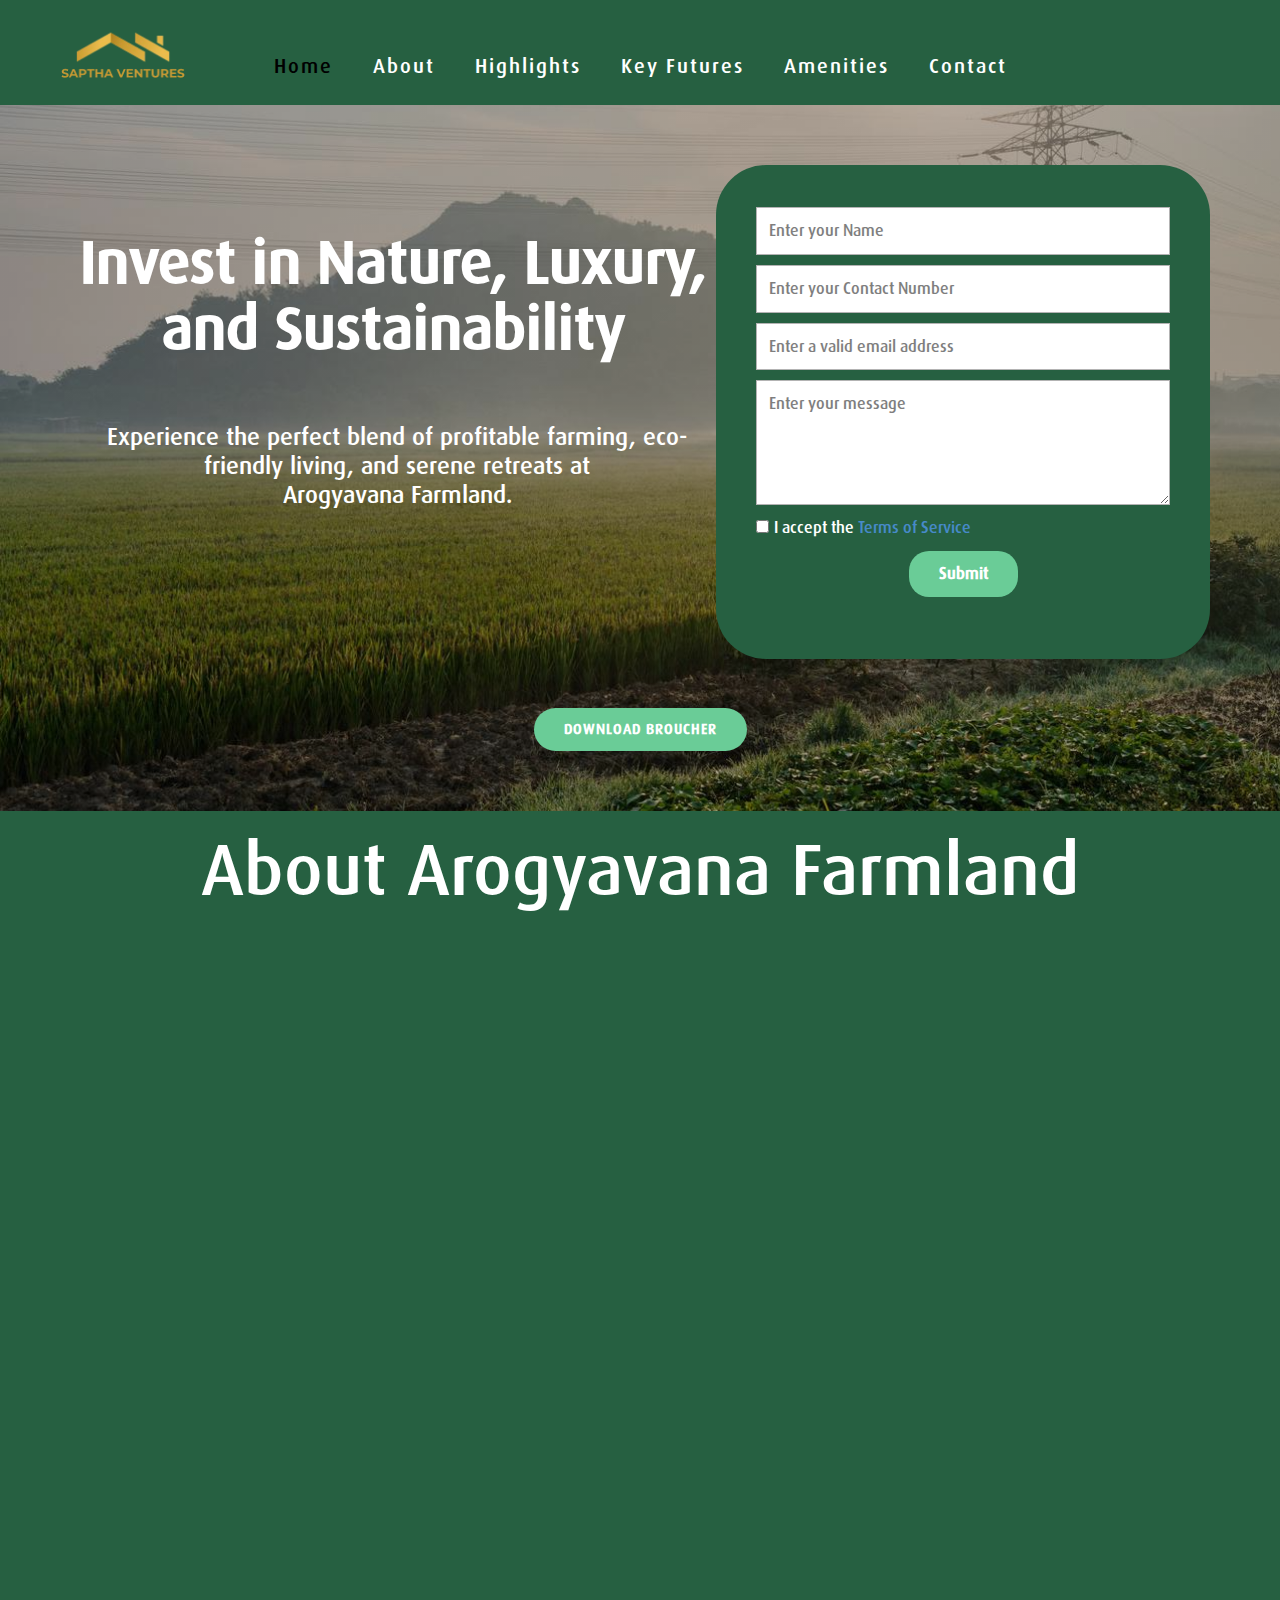
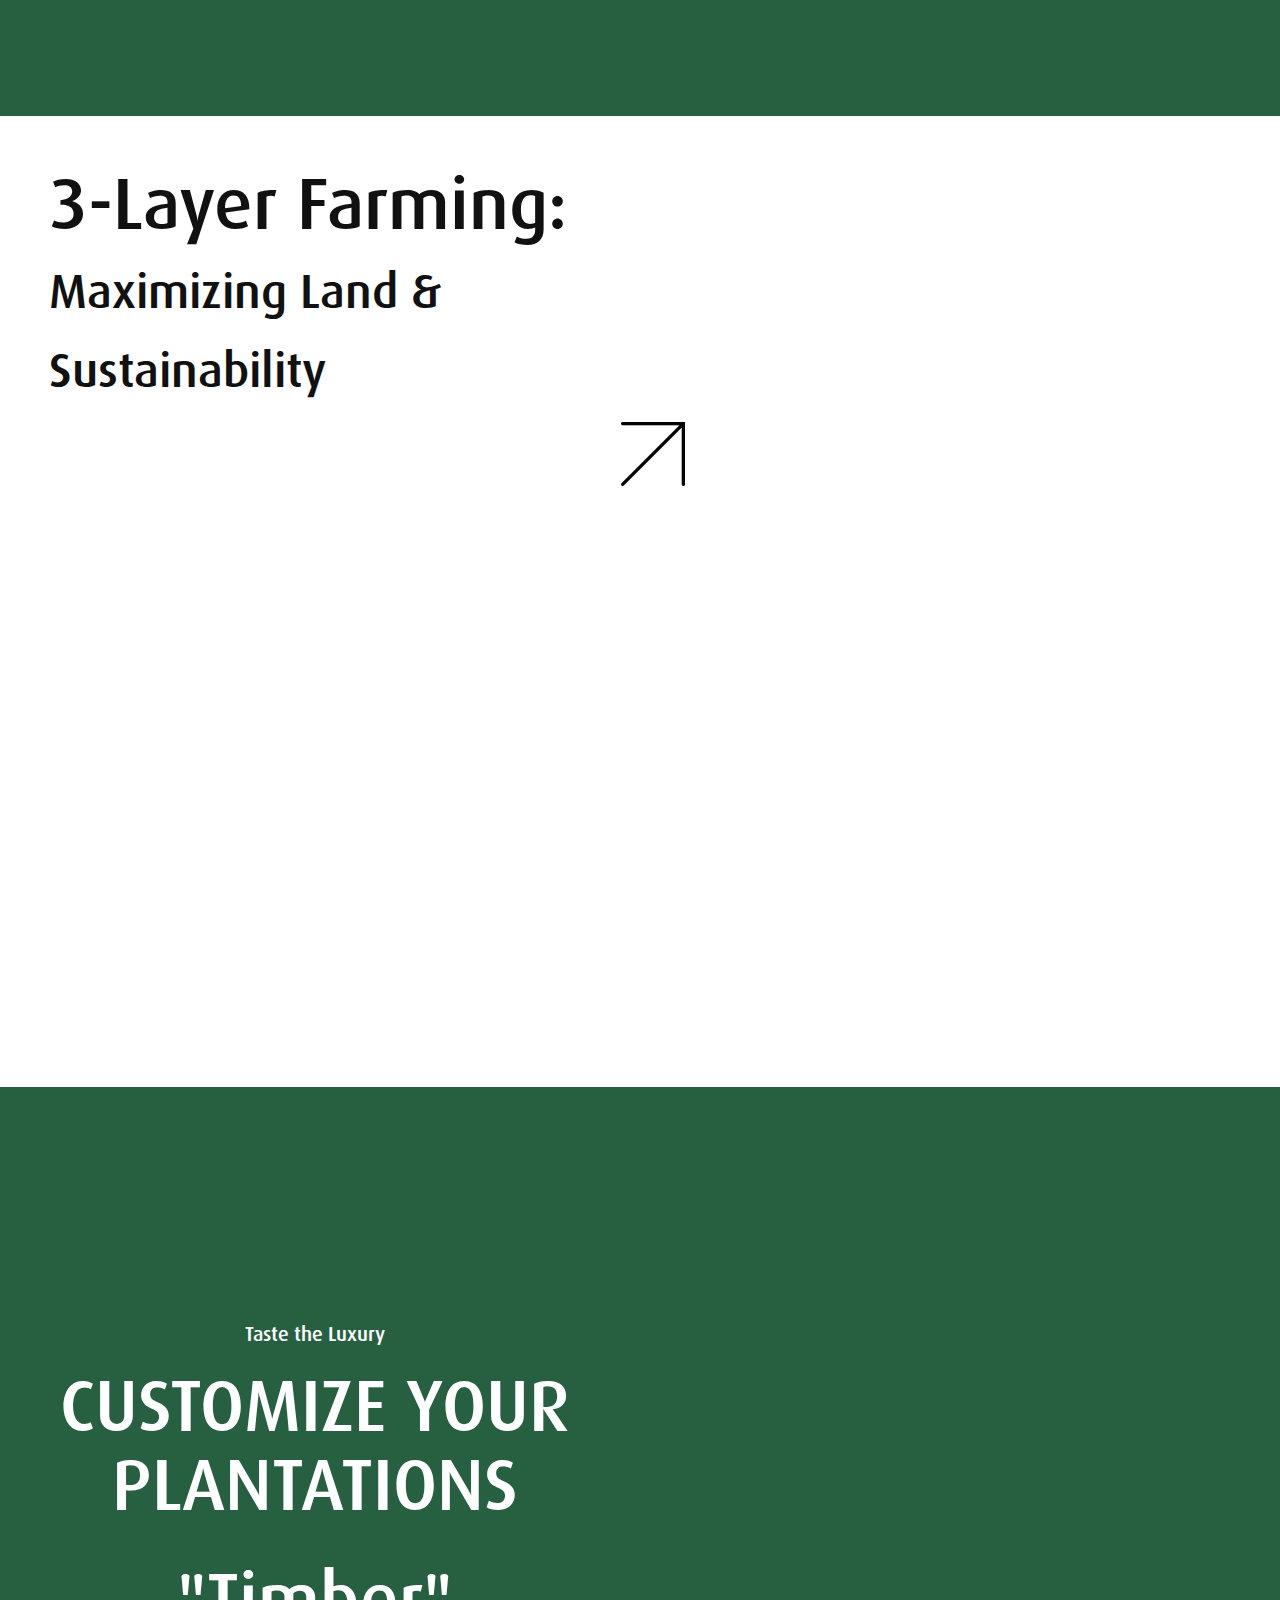
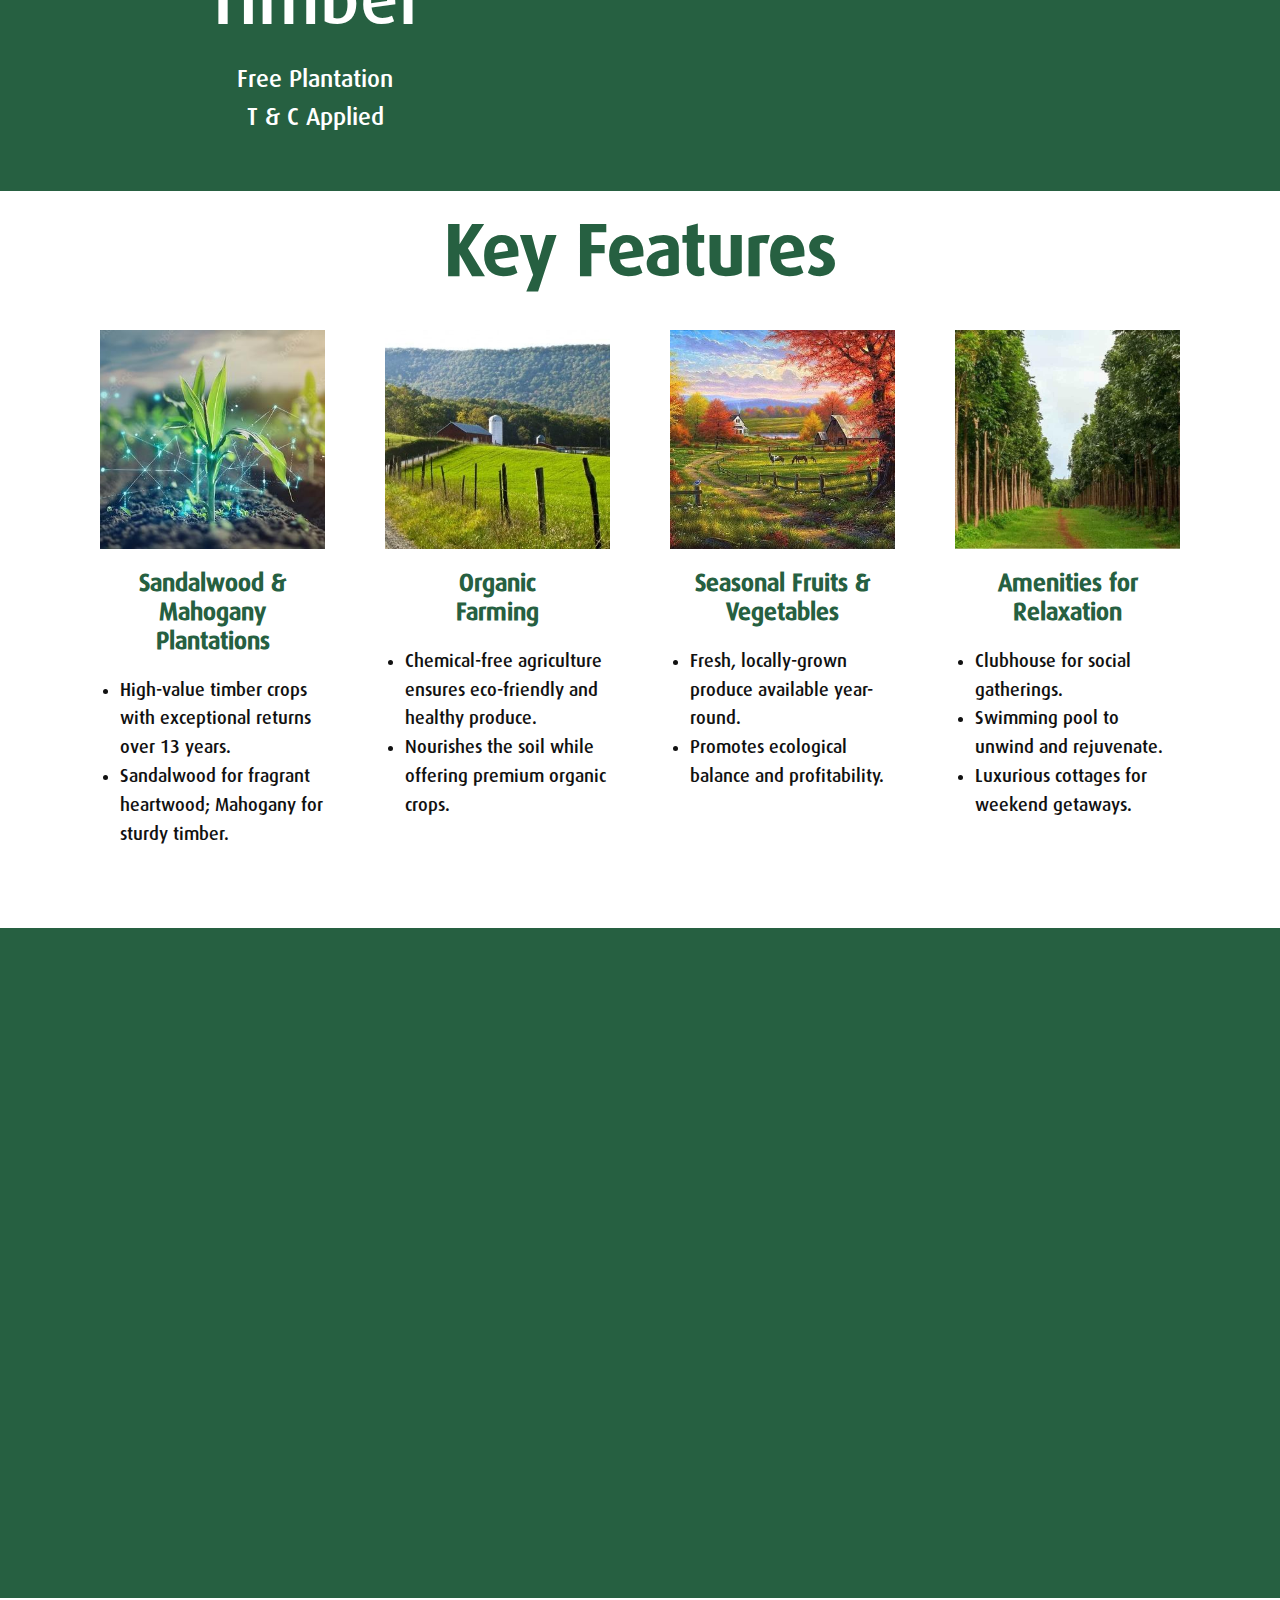
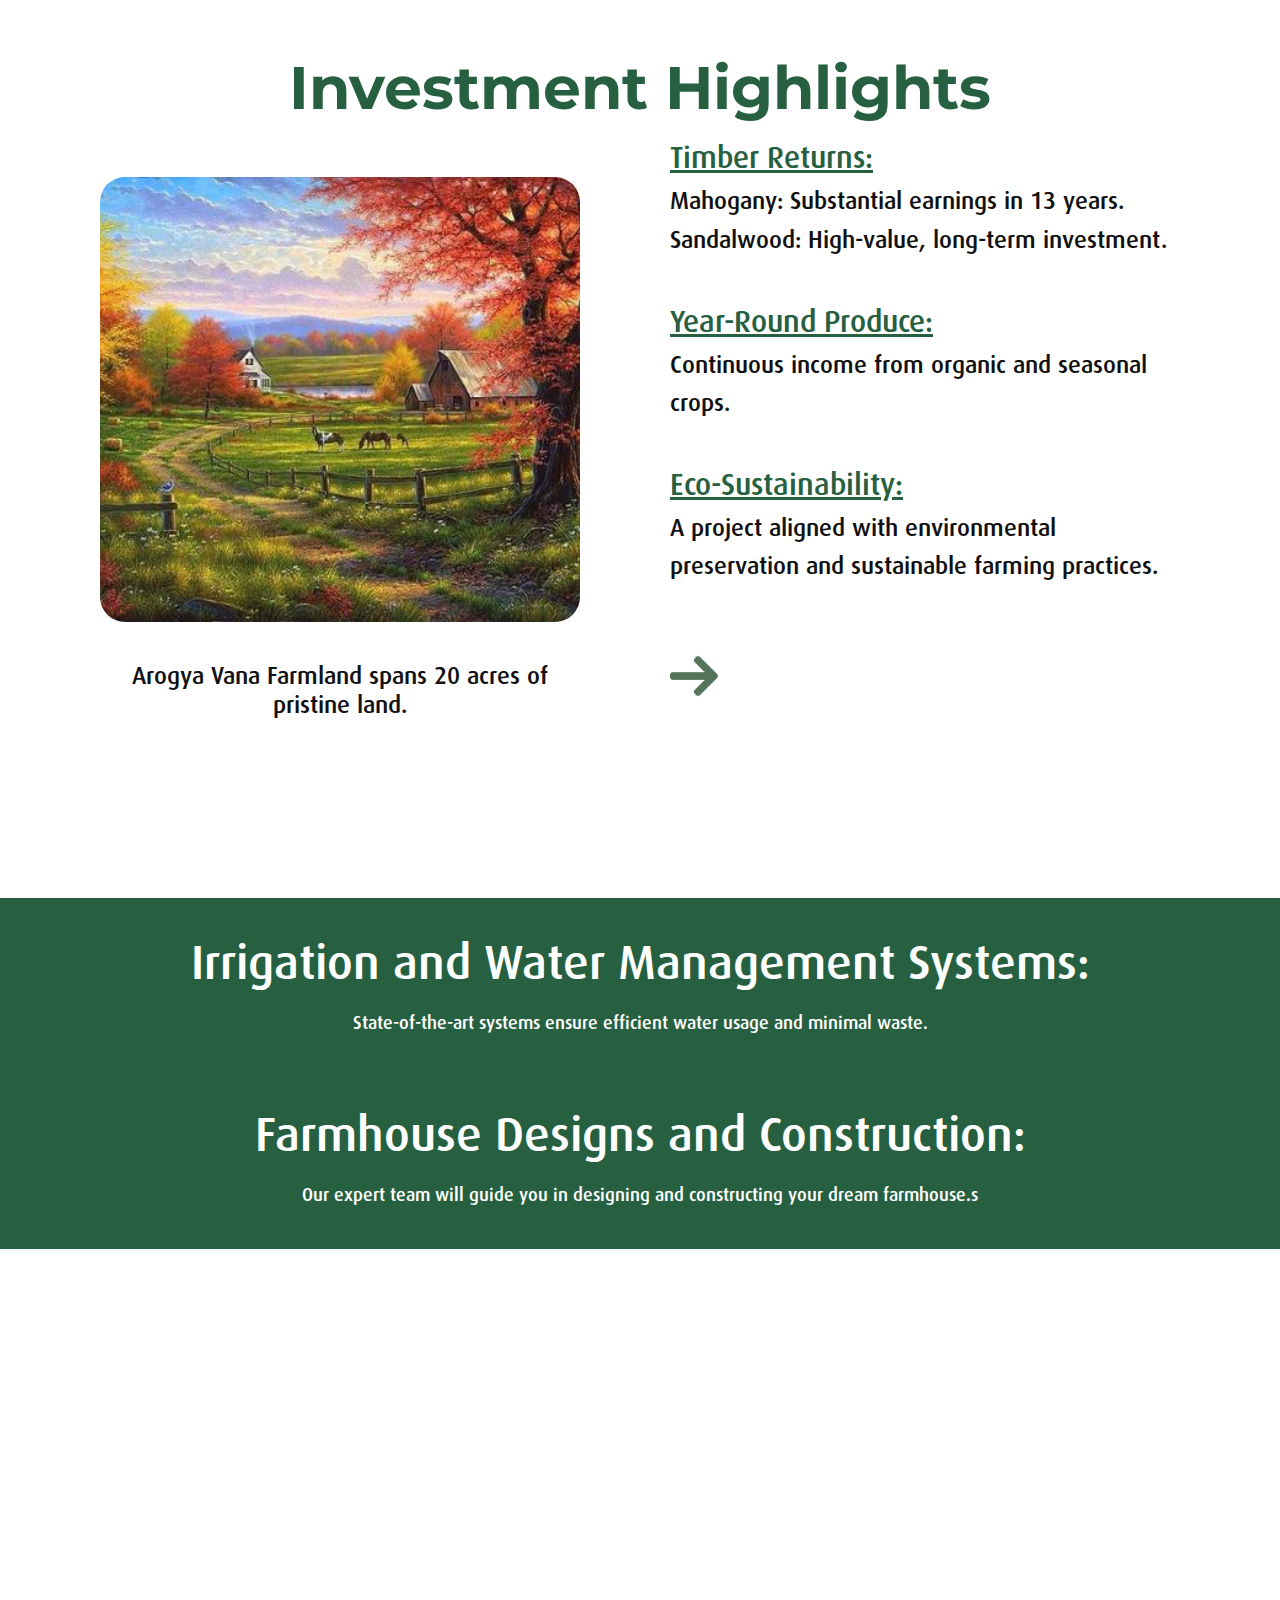
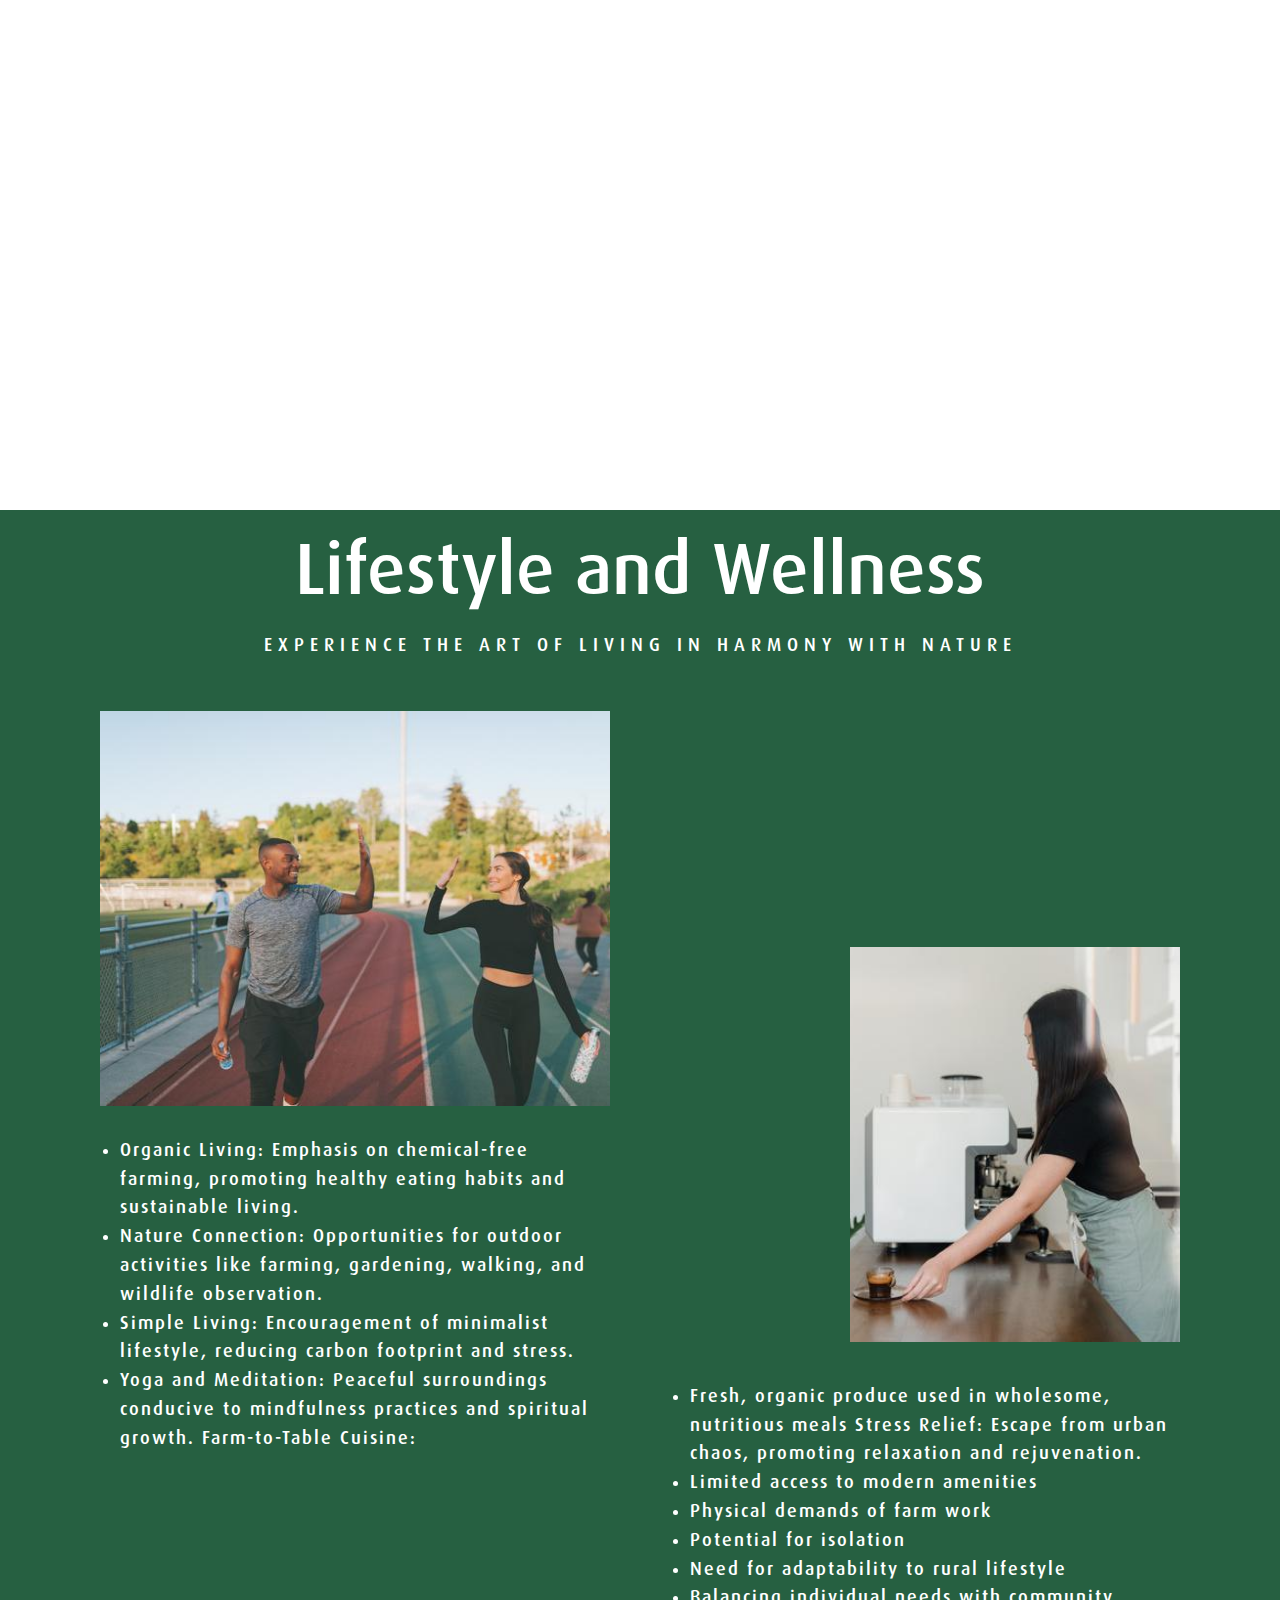
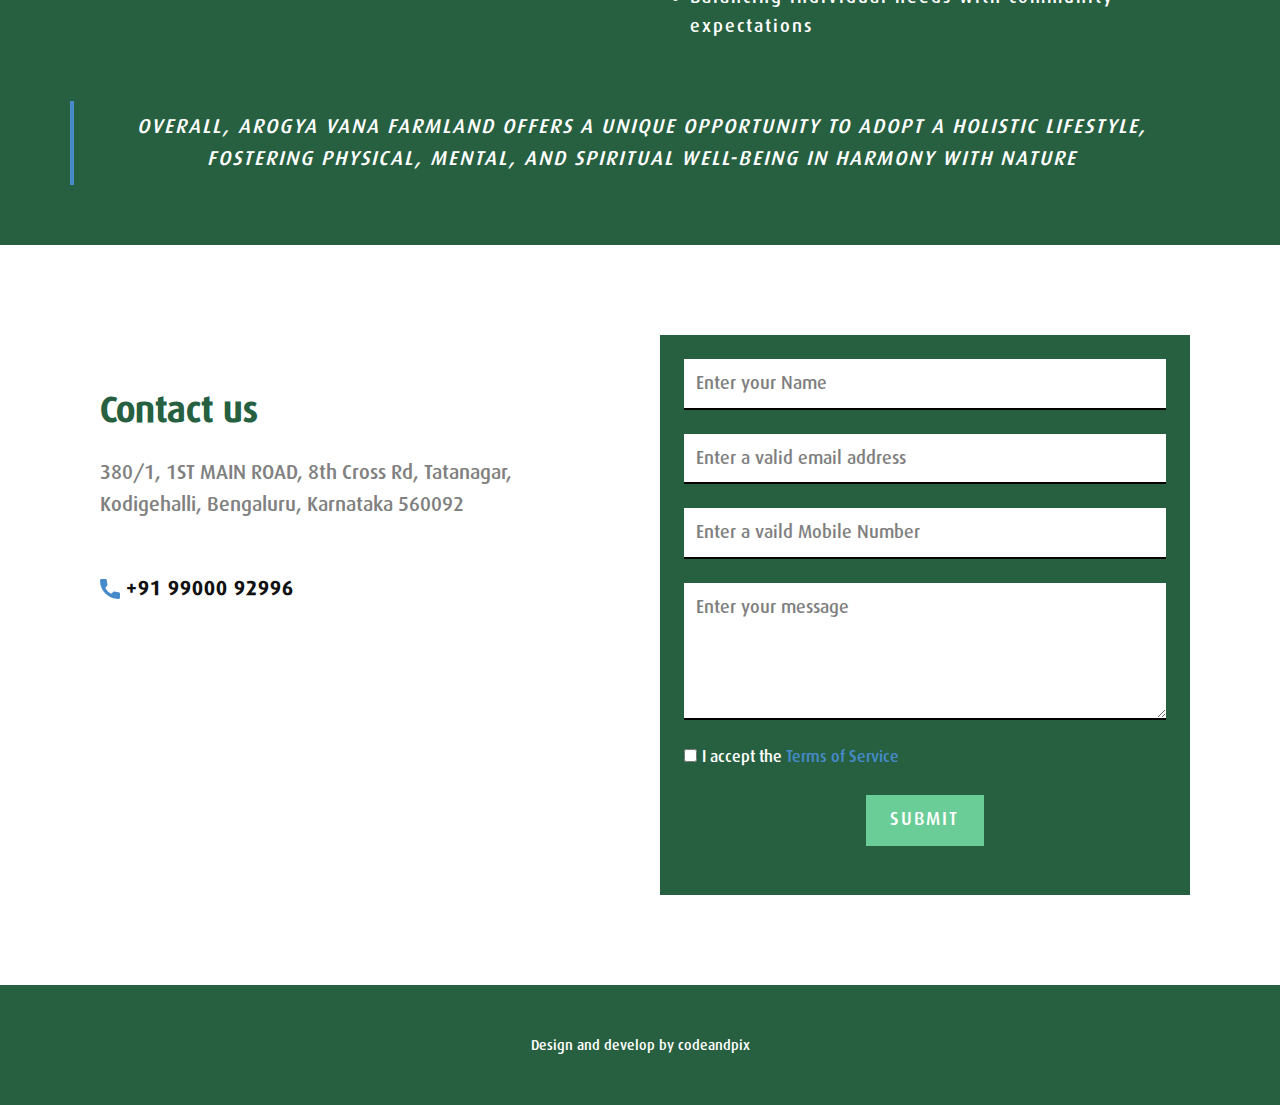
<file: index.html>
<!DOCTYPE html>
<html style="font-size: 16px;" lang="en"><head>
    <meta name="viewport" content="width=device-width, initial-scale=1.0">
    <meta charset="utf-8">
    <meta name="keywords" content="​Escape to Nature at Arogya Vana
Farmland​">
    <meta name="description" content="">
    <title>Home</title>
    <link rel="stylesheet" href="nicepage.css" media="screen">
<link rel="stylesheet" href="index.css" media="screen">
    <script class="u-script" type="text/javascript" src="jquery.js" defer=""></script>
    <script class="u-script" type="text/javascript" src="nicepage.js" defer=""></script>
    <meta name="generator" content="Nicepage 7.0.3, nicepage.com">
    <meta name="referrer" content="origin">
    
    <link id="u-page-google-font" rel="stylesheet" href="https://fonts.googleapis.com/css?family=Montserrat:100,100i,200,200i,300,300i,400,400i,500,500i,600,600i,700,700i,800,800i,900,900i">
    
    
    
    
    
    
    
    
    
    
    
    
    
    <script type="application/ld+json">{
		"@context": "http://schema.org",
		"@type": "Organization",
		"name": "",
		"logo": "images/Gold_And_White_Minimalist_Real_Estate__Home__Luxury_Logo_Design__1_-removebg-preview-1.png"
}</script>
    <meta name="theme-color" content="#478ac9">
    <meta property="og:title" content="Home">
    <meta property="og:type" content="website">
  <meta data-intl-tel-input-cdn-path="intlTelInput/"></head>
  <body data-home-page="Home.html" data-home-page-title="Home" data-path-to-root="./" data-include-products="false" class="u-body u-xl-mode" data-lang="en"><header class="u-align-center-sm u-align-center-xs u-clearfix u-custom-color-2 u-header u-sticky u-sticky-5e36 u-header" id="sec-a601"><a href="#" class="u-image u-logo u-image-1" data-image-width="500" data-image-height="500">
        <img src="images/Gold_And_White_Minimalist_Real_Estate__Home__Luxury_Logo_Design__1_-removebg-preview-1.png" class="u-logo-image u-logo-image-1">
      </a><nav class="u-align-left u-menu u-menu-one-level u-offcanvas u-menu-1">
        <div class="menu-collapse" style="font-size: 1.25rem; letter-spacing: 2px;">
          <a class="u-button-style u-custom-text-active-color u-custom-text-color u-custom-text-hover-color u-custom-text-shadow u-custom-text-shadow-blur u-custom-text-shadow-color u-custom-text-shadow-transparency u-custom-text-shadow-x u-custom-text-shadow-y u-hamburger-link u-nav-link" href="#">
            <svg class="u-svg-link" preserveAspectRatio="xMidYMin slice" viewBox="0 0 302 302" style=""><use xlink:href="#svg-8a8f"></use></svg>
            <svg xmlns="http://www.w3.org/2000/svg" xmlns:xlink="http://www.w3.org/1999/xlink" version="1.1" id="svg-8a8f" x="0px" y="0px" viewBox="0 0 302 302" style="enable-background:new 0 0 302 302;" xml:space="preserve" class="u-svg-content"><g><rect y="36" width="302" height="30"></rect><rect y="236" width="302" height="30"></rect><rect y="136" width="302" height="30"></rect>
</g><g></g><g></g><g></g><g></g><g></g><g></g><g></g><g></g><g></g><g></g><g></g><g></g><g></g><g></g><g></g></svg>
          </a>
        </div>
        <div class="u-custom-menu u-nav-container">
          <ul class="u-nav u-unstyled u-nav-1"><li class="u-nav-item"><a class="u-button-style u-nav-link u-text-active-black u-text-body-alt-color u-text-hover-black" href="./">Home</a>
</li><li class="u-nav-item"><a class="u-button-style u-nav-link u-text-active-black u-text-body-alt-color u-text-hover-black" href="./#carousel_2197">About</a>
</li><li class="u-nav-item"><a class="u-button-style u-nav-link u-text-active-black u-text-body-alt-color u-text-hover-black" href="./#carousel_7be6">Highlights</a>
</li><li class="u-nav-item"><a class="u-button-style u-nav-link u-text-active-black u-text-body-alt-color u-text-hover-black" href="./#sec-f1e2">Key Futures</a>
</li><li class="u-nav-item"><a class="u-button-style u-nav-link u-text-active-black u-text-body-alt-color u-text-hover-black" href="./#carousel_aab2">Amenities</a>
</li><li class="u-nav-item"><a class="u-button-style u-nav-link u-text-active-black u-text-body-alt-color u-text-hover-black" href="./#sec-f014">Contact</a>
</li></ul>
        </div>
        <div class="u-custom-menu u-nav-container-collapse">
          <div class="u-align-center u-black u-container-align-center u-container-style u-inner-container-layout u-opacity u-opacity-95 u-sidenav">
            <div class="u-inner-container-layout u-sidenav-overflow">
              <div class="u-menu-close"></div>
              <ul class="u-align-center u-nav u-popupmenu-items u-unstyled u-nav-2"><li class="u-nav-item"><a class="u-button-style u-nav-link" href="./">Home</a>
</li><li class="u-nav-item"><a class="u-button-style u-nav-link" href="./#carousel_2197">About</a>
</li><li class="u-nav-item"><a class="u-button-style u-nav-link" href="./#carousel_7be6">Highlights</a>
</li><li class="u-nav-item"><a class="u-button-style u-nav-link" href="./#sec-f1e2">Key Futures</a>
</li><li class="u-nav-item"><a class="u-button-style u-nav-link" href="./#carousel_aab2">Amenities</a>
</li><li class="u-nav-item"><a class="u-button-style u-nav-link" href="./#sec-f014">Contact</a>
</li></ul>
            </div>
          </div>
          <div class="u-black u-menu-overlay u-opacity u-opacity-70"></div>
        </div>
      </nav></header>
    <section class="u-clearfix u-image u-shading u-section-1" id="sec-2b00">
      <div class="u-clearfix u-sheet u-valign-middle-lg u-valign-middle-xl u-sheet-1">
        <div class="data-layout-selected u-clearfix u-expanded-width u-layout-spacing-all u-layout-wrap u-layout-wrap-1">
          <div class="u-layout">
            <div class="u-layout-row">
              <div class="u-container-style u-layout-cell u-size-34 u-layout-cell-1">
                <div class="u-container-layout u-container-layout-1">
                  <h1 class="u-align-center u-text u-text-1"> Invest in Nature, Luxury, and Sustainability</h1>
                  <h4 class="u-align-center u-text u-text-body-alt-color u-text-2"> Experience the perfect blend of profitable farming, eco-friendly living, and serene retreats at<br>Arogyavana Farmland.
                  </h4>
                </div>
              </div>
              <div class="u-container-style u-layout-cell u-shape-rectangle u-size-26 u-layout-cell-2">
                <div class="u-container-layout u-container-layout-2">
                  <div class="custom-expanded u-container-align-center-xs u-container-style u-custom-color-2 u-group u-preserve-proportions u-radius u-shape-round u-group-1">
                    <div class="u-container-layout u-container-layout-3">
                      <div class="custom-expanded u-form u-form-1">
                        <form action="https://forms.nicepagesrv.com/v2/form/process" class="u-clearfix u-form-spacing-10 u-form-vertical u-inner-form" source="email" name="form-1" style="padding: 10px;">
                          <div class="u-form-group u-form-name">
                            <label for="name-c44c" class="u-form-control-hidden u-label"></label>
                            <input type="text" placeholder="Enter your Name" id="name-c44c" name="name" class="u-input u-input-rectangle" required="">
                          </div>
                          <div class="u-form-group u-form-group-2">
                            <label for="text-d629" class="u-form-control-hidden u-label"></label>
                            <input type="text" placeholder="Enter your Contact Number" id="text-d629" name="text" class="u-input u-input-rectangle" required="required">
                          </div>
                          <div class="u-form-email u-form-group">
                            <label for="email-c44c" class="u-form-control-hidden u-label"></label>
                            <input type="email" placeholder="Enter a valid email address" id="email-c44c" name="email" class="u-input u-input-rectangle" required="">
                          </div>
                          <div class="u-form-group u-form-message">
                            <label for="message-c44c" class="u-form-control-hidden u-label"></label>
                            <textarea placeholder="Enter your message" rows="4" cols="50" id="message-c44c" name="message" class="u-input u-input-rectangle" required=""></textarea>
                          </div>
                          <div class="u-form-agree u-form-group u-form-group-5">
                            <label class="u-block-10a3-29 u-field-label" style=""></label>
                            <input type="checkbox" id="agree-28c6" name="agree" class="u-agree-checkbox u-field-input" required="">
                            <label for="agree-28c6" class="u-agree-label u-field-label">I accept the <a class="u-active-none u-border-none u-btn u-button-link u-button-style u-hover-none u-none u-text-palette-1-base u-btn-1" href="Terms.html">Terms of Service</a>
                            </label>
                          </div>
                          <div class="u-align-center u-form-group u-form-submit">
                            <a href="#" class="u-active-custom-color-2 u-btn u-btn-round u-btn-submit u-button-style u-custom-color-4 u-hover-custom-color-2 u-radius u-btn-2">Submit</a>
                            <input type="submit" value="submit" class="u-form-control-hidden">
                          </div>
                          <div class="u-form-send-message u-form-send-success"> Thank you! Your message has been sent. </div>
                          <div class="u-form-send-error u-form-send-message"> Unable to send your message. Please fix errors then try again. </div>
                          <input type="hidden" value="" name="recaptchaResponse">
                          <input type="hidden" name="formServices" value="0ede6ab4-14bd-10e0-ab06-4d7cb30a4949">
                        </form>
                      </div>
                    </div>
                  </div>
                </div>
              </div>
            </div>
          </div>
        </div>
        <a href="files/BROUCHERAROGYAVANA.pdf" class="u-active-custom-color-2 u-btn u-btn-round u-button-style u-custom-color-4 u-file-link u-hover-custom-color-2 u-radius u-btn-3">Download ​Broucher</a>
      </div>
    </section>
    <section class="u-align-center u-clearfix u-container-align-center u-custom-color-2 u-section-2" id="carousel_2197">
      <div class="u-clearfix u-sheet u-valign-middle-md u-valign-middle-sm u-valign-middle-xs u-sheet-1">
        <h1 class="u-text u-text-default u-text-1"> About Arogyavana Farmland</h1>
        <div class="data-layout-selected u-clearfix u-expanded-width u-gutter-30 u-layout-wrap u-layout-wrap-1">
          <div class="u-layout" style="">
            <div class="u-layout-row" style="">
              <div class="u-container-align-center-lg u-container-align-center-xl u-container-style u-layout-cell u-radius u-right-cell u-shape-round u-size-30 u-white u-layout-cell-1" data-animation-name="customAnimationIn" data-animation-duration="1400" data-animation-delay="400">
                <div class="u-container-layout u-valign-middle u-container-layout-1">
                  <img class="custom-expanded u-image u-image-round u-radius u-image-1" src="images/img77.jpg" data-image-width="511" data-image-height="340">
                </div>
              </div>
              <div class="u-align-justify u-container-align-left u-container-style u-layout-cell u-left-cell u-radius u-shape-round u-size-30 u-white u-layout-cell-2" data-animation-name="customAnimationIn" data-animation-duration="1500" data-animation-delay="500" data-href="#">
                <div class="u-container-layout u-valign-top u-container-layout-2">
                  <p class="u-text u-text-default u-text-2">Arogyavana Farmland is a unique agricultural venture designed for individuals seeking a harmonious blend of nature, luxury, and sustainable investment. Our farmland initiative focuses on three key aspects: Sandalwood and Mahogany plantation, Organic Farming, and Seasonal Fruit and Vegetable cultivation. These diversified agricultural practices ensure a steady return on investment, with a focus on long-term profitability and environmental sustainability. </p>
                  <a href="#" class="u-active-custom-color-2 u-align-center u-btn u-btn-round u-button-style u-custom-color-4 u-hover-custom-color-2 u-radius u-btn-1" data-animation-name="customAnimationIn" data-animation-duration="1500" data-animation-delay="500">COntact Now<span class="u-file-icon u-icon u-text-white u-icon-1"><img src="images/545682-1ca20afc.png" alt=""></span>
                  </a>
                </div>
              </div>
            </div>
          </div>
        </div>
      </div>
    </section>
    <section class="u-clearfix u-container-align-center-lg u-container-align-center-xl u-section-3" id="carousel_d361">
      <div class="data-layout-selected u-clearfix u-expanded-width u-gutter-30 u-layout-wrap u-layout-wrap-1">
        <div class="u-layout">
          <div class="u-layout-col">
            <div class="u-size-30">
              <div class="u-layout-row">
                <div class="u-container-style u-layout-cell u-size-35 u-layout-cell-1">
                  <div class="u-container-layout u-container-layout-1">
                    <h1 class="u-align-left u-text u-text-1"> 3-Layer Farming: <span style="font-size: 3rem;">Maximizing Land &amp; Sustainability</span>
                    </h1><span class="u-file-icon u-icon u-icon-1"><img src="images/20959.png" alt=""></span>
                  </div>
                </div>
                <div class="u-align-justify u-container-style u-custom-color-2 u-layout-cell u-radius u-shape-round u-size-25 u-layout-cell-2" data-animation-name="flipIn" data-animation-duration="2000" data-animation-delay="0" data-animation-direction="X">
                  <div class="u-container-layout u-container-layout-2">
                    <h5 class="u-text u-text-default u-text-2"> Three-layer farming is an innovative agricultural technique that optimizes land use by cultivating three different types of crops at varying heights on the same plot. This approach includes tall plants like Coconut or Papaya in the top layer, medium-height crops like Banana or Coffee in the middle layer, and ground-level crops such as Ginger or Spinach in the bottom layer.</h5>
                  </div>
                </div>
              </div>
            </div>
            <div class="u-size-30">
              <div class="u-layout-row">
                <div class="u-container-style u-custom-color-2 u-layout-cell u-radius u-shape-round u-size-22 u-layout-cell-3" data-animation-name="flipIn" data-animation-duration="2000" data-animation-delay="0" data-animation-direction="X">
                  <div class="u-container-layout u-container-layout-3">
                    <ul class="u-text u-text-default u-text-3">
                      <li>
                        <span style="text-decoration: underline !important; font-weight: 700;">Key Benefits:</span>
                      </li>
                      <li>Higher Productivity: Maximizes yield by growing multiple crops simultaneously.</li>
                      <li>Eco-Friendly: Enhances biodiversity, reduces chemical use, and improves soil health.</li>
                      <li>Resource Efficiency: Optimally utilizes sunlight, water, and nutrients.</li>
                      <li>Cost-Effective &amp; Resilient: Reduces input costs and creates microclimates to shield crops from extreme weather.</li>
                    </ul>
                  </div>
                </div>
                <div class="u-container-align-center u-container-style u-image u-image-round u-layout-cell u-radius u-size-38 u-image-1" data-image-width="1019" data-image-height="679" data-animation-name="customAnimationIn" data-animation-duration="2000" data-animation-delay="0">
                  <div class="u-container-layout u-container-layout-4"></div>
                </div>
              </div>
            </div>
          </div>
        </div>
      </div>
    </section>
    <section class="u-clearfix u-custom-color-2 u-section-4" id="carousel_165b">
      <div class="data-layout-selected u-clearfix u-custom-color-2 u-expanded-width u-gutter-20 u-layout-wrap u-layout-wrap-1">
        <div class="u-layout">
          <div class="u-layout-row">
            <div class="u-container-style u-custom-color-2 u-layout-cell u-size-30 u-layout-cell-1">
              <div class="u-container-layout u-container-layout-1">
                <h5 class="u-align-center u-text u-text-default u-text-1"> Taste the Luxury</h5>
                <h1 class="u-align-center u-text u-text-default u-text-2"> CUSTOMIZE YOUR PLANTATIONS</h1>
                <h1 class="u-align-center u-text u-text-default u-text-3">"Timber"</h1>
                <p class="u-align-center u-text u-text-default u-text-4">Free Plantation<br>T &amp; C Applied
                </p>
              </div>
            </div>
            <div class="u-container-align-center u-container-style u-image u-layout-cell u-size-30 u-image-1" data-image-width="1019" data-image-height="679" data-animation-name="customAnimationIn" data-animation-duration="2000" data-animation-delay="0">
              <div class="u-container-layout u-container-layout-2"></div>
            </div>
          </div>
        </div>
      </div>
    </section>
    <section class="u-clearfix u-container-align-center u-section-5" id="sec-f1e2">
      <div class="u-clearfix u-sheet u-valign-middle u-sheet-1">
        <h1 class="u-text u-text-custom-color-2 u-text-default u-text-1"> Key Features</h1>
        <div class="u-expanded-width u-list u-list-1">
          <div class="u-repeater u-repeater-1">
            <div class="u-container-align-left u-container-style u-list-item u-repeater-item">
              <div class="u-container-layout u-similar-container u-container-layout-1">
                <img alt="" class="u-expanded-width u-image u-image-default u-image-1" data-image-width="600" data-image-height="336" src="images/img64.jpg">
                <h4 class="u-align-center u-text u-text-custom-color-2 u-text-default u-text-2"> Sandalwood &amp; Mahogany Plantations</h4>
                <ul class="u-align-left u-text u-text-3">
                  <li> High-value timber crops with exceptional returns over 13 years.</li>
                  <li>Sandalwood for fragrant heartwood; Mahogany for sturdy timber.</li>
                </ul>
              </div>
            </div>
            <div class="u-container-style u-list-item u-repeater-item">
              <div class="u-container-layout u-similar-container u-container-layout-2">
                <img alt="" class="u-expanded-width u-image u-image-default u-image-2" data-image-width="720" data-image-height="400" src="images/img33.jpg">
                <h4 class="u-align-center u-text u-text-custom-color-2 u-text-default u-text-4"> Organic<br>Farming
                </h4>
                <ul class="u-align-left u-text u-text-5">
                  <li> Chemical-free agriculture ensures eco-friendly and healthy produce.</li>
                  <li>Nourishes the soil while offering premium organic crops.</li>
                </ul>
              </div>
            </div>
            <div class="u-container-align-left u-container-style u-list-item u-repeater-item">
              <div class="u-container-layout u-similar-container u-container-layout-3">
                <img alt="" class="u-expanded-width u-image u-image-default u-image-3" data-image-width="480" data-image-height="362" src="images/img53.jpg">
                <h4 class="u-align-center u-text u-text-custom-color-2 u-text-default u-text-6"> Seasonal Fruits &amp; Vegetables</h4>
                <ul class="u-align-left u-text u-text-7">
                  <li> Fresh, locally-grown produce available year-round.</li>
                  <li>Promotes ecological balance and profitability.</li>
                </ul>
              </div>
            </div>
            <div class="u-container-align-left u-container-style u-list-item u-repeater-item">
              <div class="u-container-layout u-similar-container u-container-layout-4">
                <img alt="" class="u-expanded-width u-image u-image-default u-image-4" data-image-width="1019" data-image-height="679" src="images/img46.jpg">
                <h4 class="u-align-center u-text u-text-custom-color-2 u-text-default u-text-8"> Amenities for<br>Relaxation
                </h4>
                <ul class="u-align-left u-text u-text-9">
                  <li> Clubhouse for social gatherings.</li>
                  <li>Swimming pool to unwind and rejuvenate.</li>
                  <li>Luxurious cottages for weekend getaways.</li>
                </ul>
              </div>
            </div>
          </div>
        </div>
      </div>
    </section>
    <section class="u-clearfix u-container-align-center u-custom-color-2 u-section-6" id="carousel_1f52">
      <div class="u-clearfix u-sheet u-sheet-1">
        <div class="data-layout-selected u-clearfix u-expanded-width u-layout-wrap u-layout-wrap-1">
          <div class="u-layout">
            <div class="u-layout-row">
              <div class="u-container-style u-layout-cell u-shape-rectangle u-size-32-lg u-size-32-xl u-size-60-md u-size-60-sm u-size-60-xs u-layout-cell-1">
                <div class="u-container-layout u-container-layout-1">
                  <img class="u-expanded-width u-image u-image-round u-radius u-image-1" alt="" data-image-width="2400" data-image-height="1600" data-animation-name="flipIn" data-animation-duration="1000" data-animation-delay="700" src="images/benjamin-davies-Zm2n2O7Fph4-unsplash.jpg" data-animation-direction="X">
                </div>
              </div>
              <div class="u-container-style u-layout-cell u-shape-rectangle u-size-28-lg u-size-28-xl u-size-60-md u-size-60-sm u-size-60-xs u-layout-cell-2" data-animation-name="customAnimationIn" data-animation-duration="1500" data-animation-delay="0">
                <div class="u-container-layout u-container-layout-2">
                  <h2 class="u-align-center u-text u-text-default u-text-1"> MORE ABOUT<br>
                    <span style="font-size: 3.75rem;">"AROGYA VANA"</span>
                  </h2>
                  <p class="u-align-left u-text u-text-2"> Farm Land Options: </p>
                  <div class="u-expanded-width u-list u-list-1">
                    <div class="u-repeater u-repeater-1">
                      <div class="u-align-center u-border-2 u-border-custom-color-4 u-container-align-center u-container-style u-list-item u-repeater-item">
                        <div class="u-container-layout u-similar-container u-container-layout-3">
                          <h4 class="u-align-center u-text u-text-default u-text-3">Plot Size</h4><span class="u-file-icon u-icon u-icon-1"><img src="images/1891059.png" alt=""></span>
                          <h3 class="u-align-center u-text u-text-default u-text-4">5000/- SQFT</h3>
                        </div>
                      </div>
                      <div class="u-align-center u-border-2 u-border-custom-color-4 u-container-align-center u-container-style u-list-item u-repeater-item">
                        <div class="u-container-layout u-similar-container u-container-layout-4">
                          <h4 class="u-align-center u-text u-text-default u-text-5">Plot SIze</h4><span class="u-file-icon u-icon u-icon-2"><img src="images/1891059.png" alt=""></span>
                          <h3 class="u-align-center u-text u-text-default u-text-6">10000/- SQFT</h3>
                        </div>
                      </div>
                    </div>
                  </div>
                  <a href="#" class="u-active-custom-color-2 u-align-left u-border-2 u-border-active-custom-color-4 u-border-custom-color-4 u-border-hover-custom-color-4 u-btn u-btn-round u-button-style u-custom-color-4 u-hover-custom-color-2 u-radius u-text-body-alt-color u-btn-1" data-animation-name="customAnimationIn" data-animation-duration="1500" data-animation-delay="700"> Learn More</a>
                </div>
              </div>
            </div>
          </div>
        </div>
      </div>
    </section>
    <section class="u-clearfix u-section-7" id="carousel_7be6">
      <div class="u-clearfix u-sheet u-sheet-1">
        <h2 class="u-align-center u-custom-font u-font-montserrat u-text u-text-custom-color-2 u-text-default u-text-1"> Investment Highlights</h2>
        <div class="data-layout-selected u-clearfix u-expanded-width u-layout-wrap u-layout-wrap-1">
          <div class="u-layout">
            <div class="u-layout-row">
              <div class="u-align-center u-container-align-center u-container-style u-layout-cell u-shape-rectangle u-size-30 u-layout-cell-1">
                <div class="u-container-layout u-container-layout-1">
                  <img class="u-expanded-width u-image u-image-round u-radius-25 u-image-1" src="images/img53.jpg" alt="" data-image-width="480" data-image-height="362">
                  <h5 class="u-text u-text-2"> Arogya Vana Farmland
spans 20 acres of pristine
land.</h5>
                </div>
              </div>
              <div class="u-align-left u-container-align-left u-container-style u-layout-cell u-size-30 u-layout-cell-2">
                <div class="u-container-layout u-valign-top u-container-layout-2">
                  <p class="u-large-text u-text u-text-variant u-text-3">
                    <span class="u-text-custom-color-2">
                      <span style="text-decoration: underline !important; font-size: 1.875rem;">Timber Returns:</span>
                    </span>
                    <br>Mahogany: Substantial earnings in 13 years.<br>Sandalwood: High-value, long-term investment.<br>
                    <br>
                    <span style="text-decoration: underline !important; font-size: 1.875rem;" class="u-text-custom-color-2">Year-Round Produce:</span>
                    <span class="u-text-custom-color-2">
                      <br>
                    </span>Continuous income from organic and seasonal crops.<br>
                    <br>
                    <span style="font-size: 1.875rem; text-decoration: underline !important;" class="u-text-custom-color-2">Eco-Sustainability:</span>
                    <span class="u-text-custom-color-2">
                      <br>
                    </span>A project aligned with environmental preservation and sustainable farming practices.
                  </p><span class="u-file-icon u-icon u-text-palette-1-base u-icon-1"><img src="images/271226-4863c1a7.png" alt=""></span>
                </div>
              </div>
            </div>
          </div>
        </div>
      </div>
    </section>
    <section class="u-clearfix u-custom-color-2 u-section-8" id="carousel_c972">
      <div class="u-clearfix u-sheet u-valign-middle u-sheet-1">
        <h2 class="u-align-center u-text u-text-default u-text-1"> Irrigation and Water Management Systems:</h2>
        <p class="u-align-center u-text u-text-2"> State-of-the-art systems ensure efficient water usage
and minimal waste.</p>
        <h2 class="u-align-center u-text u-text-3"> Farmhouse Designs and Construction:</h2>
        <p class="u-align-center u-text u-text-4"> Our expert team will guide you in designing
and constructing your dream farmhouse.s</p>
      </div>
    </section>
    <section class="u-align-center u-clearfix u-container-align-center u-section-9" id="carousel_aab2">
      <div class="u-clearfix u-sheet u-sheet-1">
        <h2 class="u-align-center u-text u-text-custom-color-2 u-text-default u-text-1" data-animation-name="customAnimationIn" data-animation-duration="1500" data-animation-delay="500"> Amenities and Facilities</h2>
        <p class="u-align-center u-text u-text-default u-text-2" data-animation-name="customAnimationIn" data-animation-duration="1500" data-animation-delay="500"> Arogya Vana Farmland offers luxurious amenities, including organic
farm stores, wellness centers, swimming pools, jogging trails, and ecofriendly accommodations, amidst scenic farmland views. Residents can
enjoy farm-to-table experiences, community events, and recreational
activities, ensuring a holistic and sustainable lifestyle </p>
        <div class="u-expanded-width u-list u-list-1">
          <div class="u-repeater u-repeater-1">
            <div class="u-align-center u-border-2 u-border-custom-color-4 u-container-align-center u-container-style u-hover-feature u-list-item u-radius-20 u-repeater-item u-shape-round u-list-item-1" data-animation-name="customAnimationIn" data-animation-duration="1500" data-animation-delay="0">
              <div class="u-container-layout u-similar-container u-container-layout-1"><span class="u-file-icon u-icon u-text-custom-color-4 u-icon-1"><img src="images/63123-092b4ebc.png" alt=""></span>
                <h5 class="u-text u-text-palette-2-base u-text-3"> Common<br>Amenities
                </h5>
                <p class="u-text u-text-default u-text-4"> Playgrounds, and Outdoor Spaces, Fresh
Produce, Dairy Products, Social Events,
Gatherings.</p>
              </div>
            </div>
            <div class="u-align-center u-border-2 u-border-custom-color-4 u-container-align-center u-container-style u-hover-feature u-list-item u-radius-20 u-repeater-item u-shape-round u-video-cover u-list-item-2" data-animation-name="customAnimationIn" data-animation-duration="1500">
              <div class="u-container-layout u-similar-container u-container-layout-2"><span class="u-file-icon u-icon u-text-custom-color-4 u-icon-2"><img src="images/3228952-eed96de6.png" alt=""></span>
                <h5 class="u-text u-text-palette-2-base u-text-5"> Agricultural
Amenities</h5>
                <p class="u-text u-text-default u-text-6"> Shared resources for farming,
Propagation and cultivation of plants,
Sustainable waste management, Enjoy
fresh produce from your farm. </p>
              </div>
            </div>
            <div class="u-align-center u-border-2 u-border-custom-color-4 u-container-align-center u-container-style u-hover-feature u-list-item u-radius-20 u-repeater-item u-shape-round u-video-cover u-list-item-3" data-animation-name="customAnimationIn" data-animation-duration="1500">
              <div class="u-container-layout u-similar-container u-container-layout-3"><span class="u-file-icon u-icon u-text-custom-color-4 u-icon-3"><img src="images/66275-1555b1c2.png" alt=""></span>
                <h5 class="u-text u-text-palette-2-base u-text-7"> Recreational
Amenities</h5>
                <p class="u-text u-text-default u-text-8"> Swimming Pool,Scenic routes through the
farm, Sports Facilities, Children's Play
Area, Scenic spots for relaxation. </p>
              </div>
            </div>
            <div class="u-align-center u-border-2 u-border-custom-color-4 u-container-align-center u-container-style u-hover-feature u-list-item u-radius-20 u-repeater-item u-shape-round u-video-cover u-list-item-4" data-animation-name="customAnimationIn" data-animation-duration="1500">
              <div class="u-container-layout u-similar-container u-container-layout-4"><span class="u-file-icon u-icon u-text-custom-color-4 u-icon-4"><img src="images/1292834-e013b1c5.png" alt=""></span>
                <h5 class="u-text u-text-palette-2-base u-text-9"> Educational
Amenities</h5>
                <p class="u-text u-text-default u-text-10"> Sustainable farming practices, Model
farms for learning, Hands-on experience,
Agricultural and wellness.</p>
              </div>
            </div>
            <div class="u-align-center u-border-2 u-border-custom-color-4 u-container-align-center u-container-style u-hover-feature u-list-item u-radius-20 u-repeater-item u-shape-round u-video-cover u-list-item-5" data-animation-name="customAnimationIn" data-animation-duration="1500">
              <div class="u-container-layout u-similar-container u-container-layout-5"><span class="u-file-icon u-icon u-text-custom-color-4 u-icon-5"><img src="images/1673387-f9172e1b.png" alt=""></span>
                <h5 class="u-text u-text-palette-2-base u-text-11"> Other<br>Facilities
                </h5>
                <p class="u-text u-text-default u-text-12"> 24/7 Security, CCTV Surveillance,
Emergency Response System, First Aid
and Medical Facilities, EV POWER Parking.</p>
              </div>
            </div>
          </div>
        </div>
      </div>
      
      
      
      
      
    </section>
    <section class="u-clearfix u-custom-color-2 u-section-10" id="carousel_8238">
      <div class="u-clearfix u-sheet u-valign-middle-lg u-valign-middle-md u-valign-middle-sm u-valign-middle-xl u-sheet-1">
        <h1 class="u-align-center u-text u-text-default u-text-1"> Lifestyle and Wellness</h1>
        <p class="u-align-center u-text u-text-default u-text-2"> EXPERIENCE THE ART OF LIVING IN HARMONY WITH NATURE<span style="font-size: 1.25rem;"></span>
        </p>
        <div class="data-layout-selected u-clearfix u-expanded-width u-layout-wrap u-layout-wrap-1">
          <div class="u-layout">
            <div class="u-layout-row">
              <div class="u-container-style u-layout-cell u-size-30 u-layout-cell-1">
                <div class="u-container-layout u-container-layout-1">
                  <img class="u-expanded-width u-image u-image-default u-image-1" src="images/img78.jpg" alt="" data-image-width="605" data-image-height="404">
                  <ul class="u-text u-text-default u-text-3">
                    <li> Organic Living: Emphasis on chemical-free
farming, promoting healthy eating habits and
sustainable living.&nbsp;</li>
                    <li>Nature Connection: Opportunities for outdoor
activities like farming, gardening, walking,
and wildlife observation.</li>
                    <li>Simple Living: Encouragement of minimalist
lifestyle, reducing carbon footprint and stress.</li>
                    <li>Yoga and Meditation: Peaceful surroundings
conducive to mindfulness practices and
spiritual growth. Farm-to-Table Cuisine:<br>
                    </li>
                  </ul>
                </div>
              </div>
              <div class="u-align-left u-container-align-left u-container-align-right-lg u-container-align-right-md u-container-align-right-sm u-container-align-right-xl u-container-style u-layout-cell u-shape-rectangle u-size-30 u-layout-cell-2">
                <div class="u-container-layout u-container-layout-2">
                  <img class="custom-expanded u-image u-image-default u-image-2" src="images/img76.jpg" alt="" data-image-width="539" data-image-height="359">
                  <ul class="u-text u-text-default u-text-4">
                    <li> Fresh, organic produce used in wholesome,
nutritious meals Stress Relief: Escape from
urban chaos, promoting relaxation and
rejuvenation.</li>
                    <li>Limited access to modern amenities&nbsp;</li>
                    <li>Physical demands of farm work&nbsp;</li>
                    <li>Potential for isolation&nbsp;</li>
                    <li>Need for adaptability to rural lifestyle</li>
                    <li>Balancing individual needs with
community expectations<br>
                    </li>
                  </ul>
                </div>
              </div>
            </div>
          </div>
        </div>
        <blockquote class="u-align-center u-text u-text-default u-text-5"> OVERALL, AROGYA VANA FARMLAND OFFERS A UNIQUE OPPORTUNITY TO
ADOPT A HOLISTIC LIFESTYLE, FOSTERING PHYSICAL, MENTAL, AND SPIRITUAL
WELL-BEING IN HARMONY WITH NATURE</blockquote>
      </div>
    </section>
    <section class="u-align-center u-clearfix u-container-align-center u-section-11" id="sec-f014">
      <div class="u-clearfix u-sheet u-valign-middle u-sheet-1">
        <div class="data-layout-selected u-clearfix u-expanded-width u-layout-wrap u-layout-wrap-1">
          <div class="u-gutter-0 u-layout">
            <div class="u-layout-row">
              <div class="u-align-left u-container-align-left u-container-style u-layout-cell u-left-cell u-size-30 u-layout-cell-1">
                <div class="u-container-layout u-container-layout-1">
                  <h2 class="u-text u-text-custom-color-2 u-text-1">Contact us</h2>
                  <p class="u-text u-text-grey-50 u-text-2"> 380/1, 1ST MAIN ROAD, 8th Cross Rd, Tatanagar, Kodigehalli, Bengaluru, Karnataka 560092<br>
                    <br>
                  </p>
                  <a href="tel:9900092996" class="u-active-none u-btn u-button-style u-hover-none u-none u-text-hover-palette-1-base u-btn-1"><span class="u-icon u-text-palette-1-base"><svg class="u-svg-content" viewBox="0 0 405.333 405.333" x="0px" y="0px" style="width: 1em; height: 1em;"><path d="M373.333,266.88c-25.003,0-49.493-3.904-72.704-11.563c-11.328-3.904-24.192-0.896-31.637,6.699l-46.016,34.752    c-52.8-28.181-86.592-61.952-114.389-114.368l33.813-44.928c8.512-8.512,11.563-20.971,7.915-32.64    C142.592,81.472,138.667,56.96,138.667,32c0-17.643-14.357-32-32-32H32C14.357,0,0,14.357,0,32    c0,205.845,167.488,373.333,373.333,373.333c17.643,0,32-14.357,32-32V298.88C405.333,281.237,390.976,266.88,373.333,266.88z"></path></svg></span>&nbsp;​+91 99000 92996
                  </a>
                </div>
              </div>
              <div class="u-align-left u-container-align-left u-container-style u-layout-cell u-right-cell u-size-30 u-layout-cell-2">
                <div class="u-container-layout u-valign-middle u-container-layout-2">
                  <div class="u-custom-color-2 u-expanded-width u-form u-form-1">
                    <form action="https://forms.nicepagesrv.com/v2/form/process" class="u-clearfix u-form-spacing-24 u-form-vertical u-inner-form" style="padding: 24px;" source="email" name="form">
                      <div class="u-form-group u-form-name u-label-none">
                        <label for="name-3b9a" class="u-label">Name</label>
                        <input type="text" placeholder="Enter your Name" id="name-3b9a" name="name" class="u-border-2 u-border-black u-border-no-left u-border-no-right u-border-no-top u-input u-input-rectangle u-input-1" required="">
                      </div>
                      <div class="u-form-email u-form-group u-label-none">
                        <label for="email-3b9a" class="u-label">Email</label>
                        <input type="email" placeholder="Enter a valid email address" id="email-3b9a" name="email" class="u-border-2 u-border-black u-border-no-left u-border-no-right u-border-no-top u-input u-input-rectangle u-input-2" required="">
                      </div>
                      <div class="u-form-group u-label-none u-form-group-3">
                        <label for="text-33fc" class="u-label">Input</label>
                        <input type="text" placeholder="Enter a vaild Mobile Number" id="text-33fc" name="text" class="u-border-2 u-border-black u-border-no-left u-border-no-right u-border-no-top u-input u-input-rectangle u-input-3">
                      </div>
                      <div class="u-form-group u-form-message u-label-none">
                        <label for="message-3b9a" class="u-label">Message</label>
                        <textarea placeholder="Enter your message" rows="4" cols="50" id="message-3b9a" name="message" class="u-border-2 u-border-black u-border-no-left u-border-no-right u-border-no-top u-input u-input-rectangle u-input-4" required=""></textarea>
                      </div>
                      <div class="u-form-agree u-form-group u-label-none u-form-group-5">
                        <label class="u-block-6bea-58 u-field-label" style=""></label>
                        <input type="checkbox" id="agree-7d05" name="agree" class="u-agree-checkbox u-field-input" required="">
                        <label for="agree-7d05" class="u-agree-label u-field-label">I accept the <a class="u-active-none u-border-none u-btn u-button-link u-button-style u-hover-none u-none u-text-palette-1-base u-btn-2" href="Terms.html">Terms of Service</a>
                        </label>
                      </div>
                      <div class="u-align-center u-form-group u-form-submit">
                        <a href="#" class="u-active-custom-color-2 u-border-1 u-border-active-custom-color-4 u-border-custom-color-4 u-border-hover-custom-color-4 u-border-no-left u-border-no-right u-border-no-top u-btn u-btn-round u-btn-submit u-button-style u-custom-color-4 u-hover-custom-color-2 u-radius u-btn-3">Submit</a>
                        <input type="submit" value="submit" class="u-form-control-hidden">
                      </div>
                      <div class="u-form-send-message u-form-send-success"> Thank you! Your message has been sent. </div>
                      <div class="u-form-send-error u-form-send-message"> Unable to send your message. Please fix errors then try again. </div>
                      <input type="hidden" value="" name="recaptchaResponse">
                      <input type="hidden" name="formServices" value="0ede6ab4-14bd-10e0-ab06-4d7cb30a4949">
                    </form>
                  </div>
                </div>
              </div>
            </div>
          </div>
        </div>
      </div>
    </section>
    <style class="u-overlap-style">.u-overlap:not(.u-sticky-scroll) .u-header {
background-color: rgba(38,96,65,0.4588235294117647) !important
}</style>
    
    
    
    <footer class="u-align-center u-clearfix u-container-align-center u-custom-color-2 u-footer u-footer" id="sec-dbc6"><div class="u-clearfix u-sheet u-sheet-1">
        <p class="u-small-text u-text u-text-variant u-text-1">Design and develop by codeandpix</p>
      </div></footer>
    
  
</body></html>
</file>
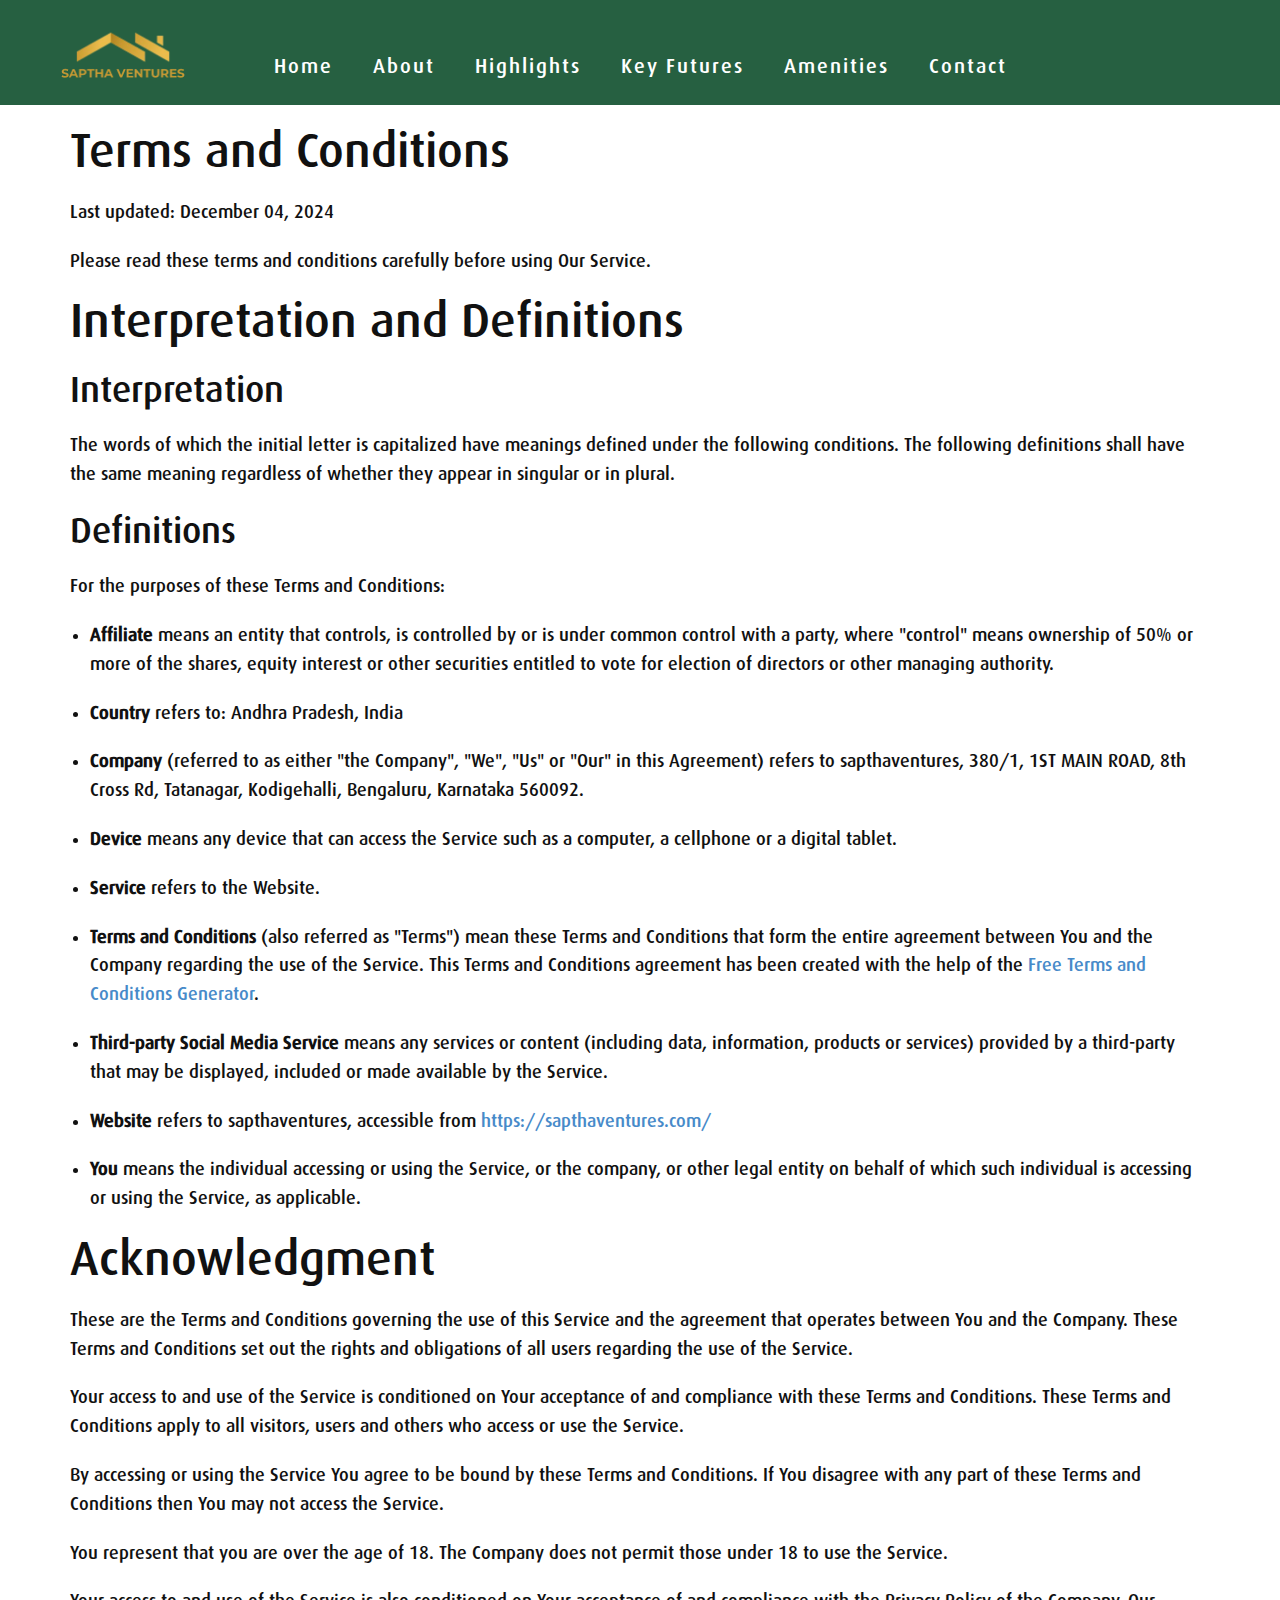
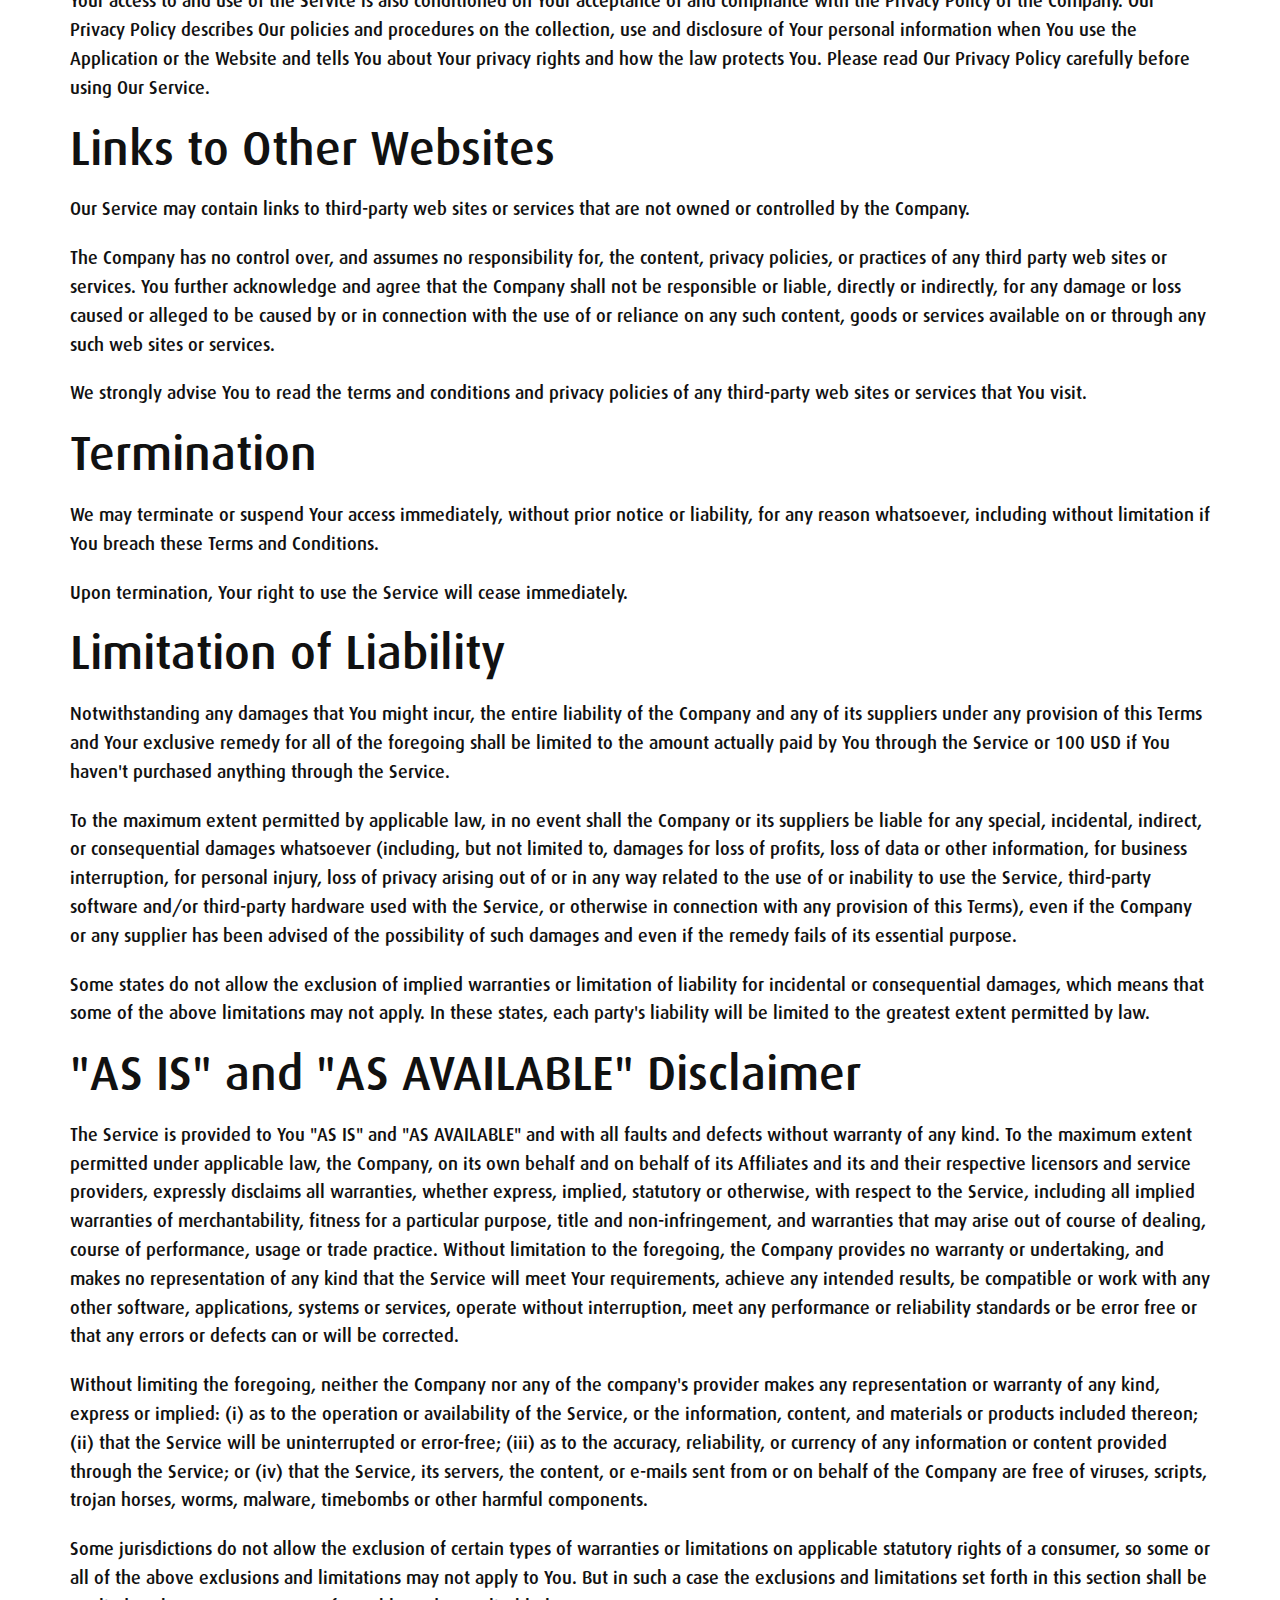
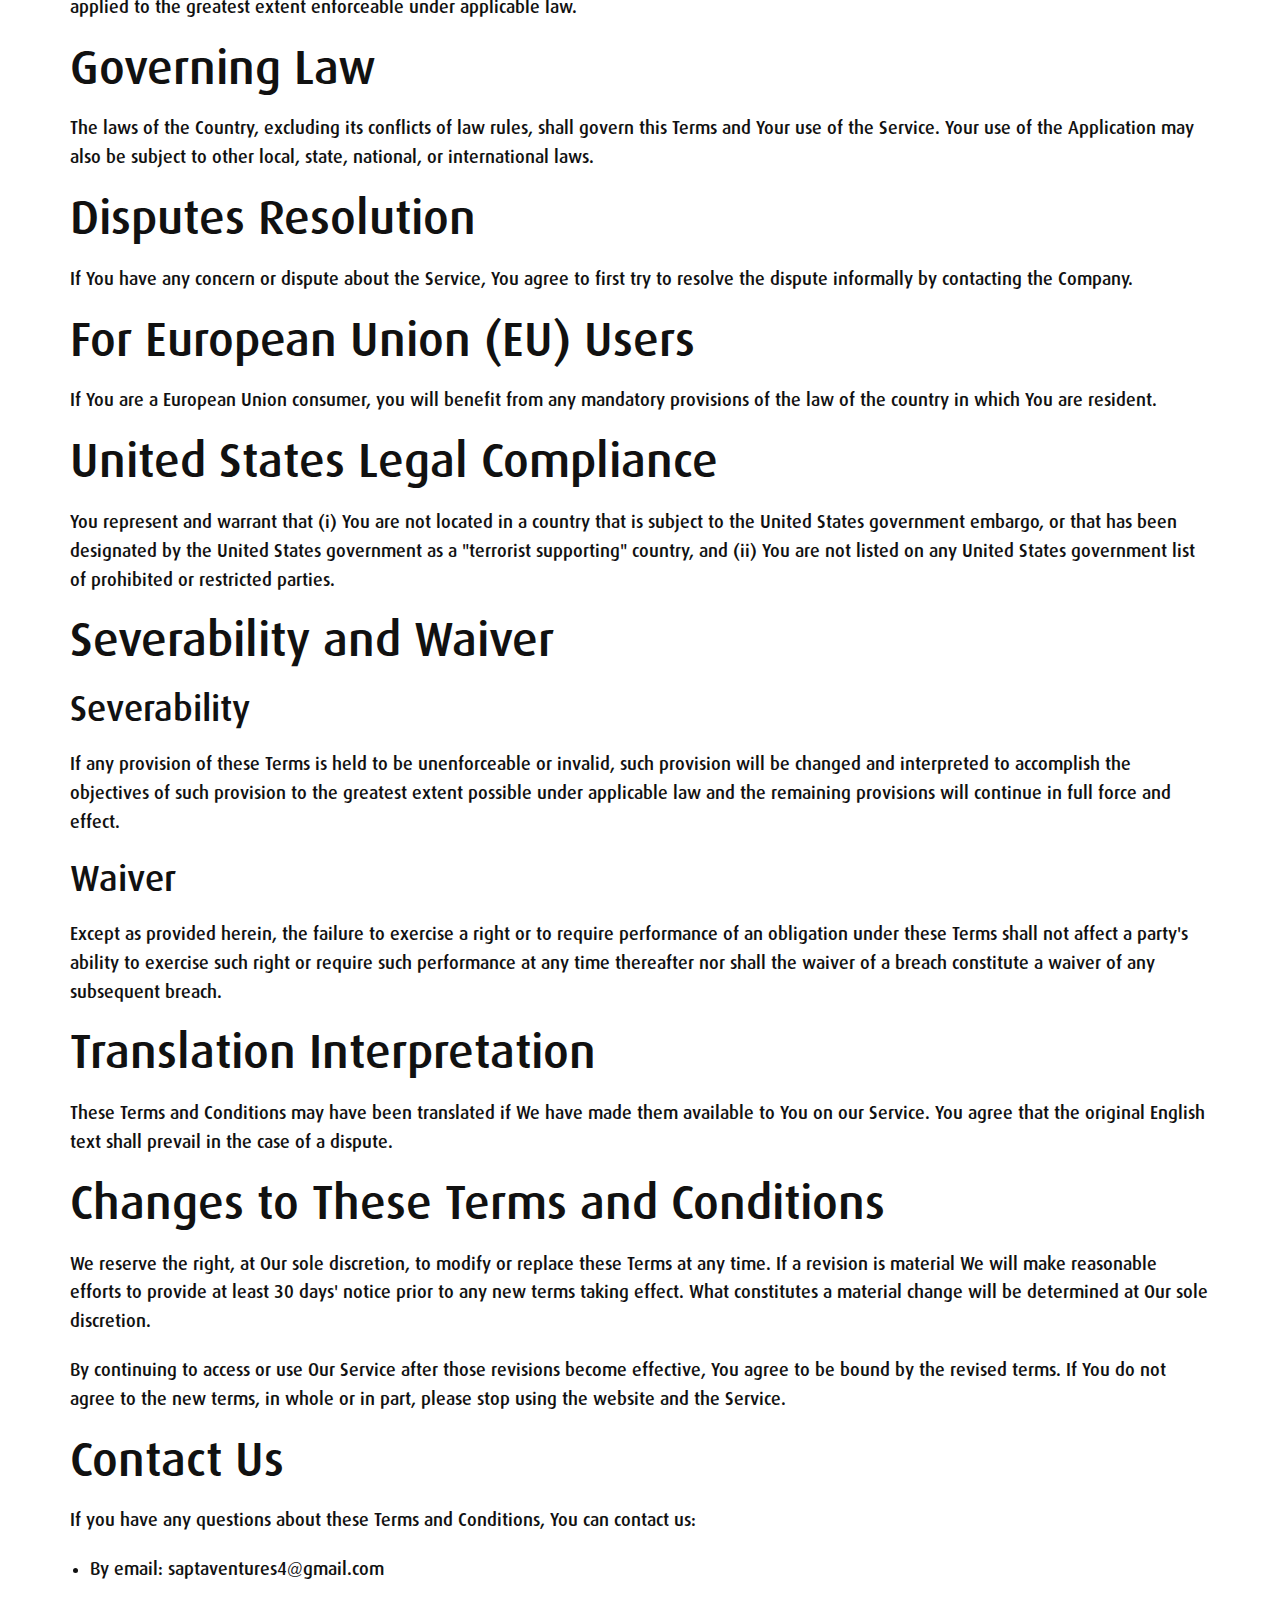
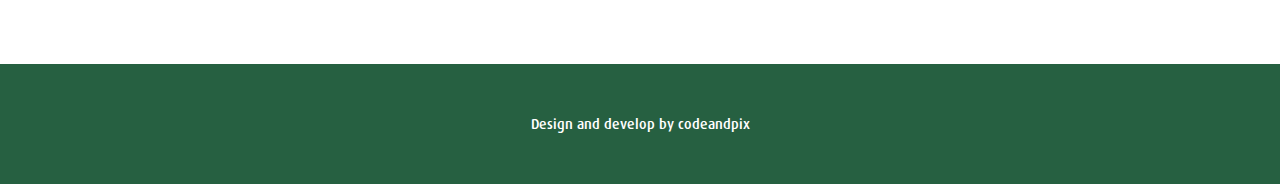
<file: Terms.html>
<!DOCTYPE html>
<html style="font-size: 16px;" lang="en"><head>
    <meta name="viewport" content="width=device-width, initial-scale=1.0">
    <meta charset="utf-8">
    <meta name="keywords" content="Terms and Conditions, Interpretation and Definitions, Acknowledgment, Links to Other Websites, Termination, Limitation of Liability, &amp;quot;AS IS&amp;quot; and &amp;quot;AS AVAILABLE&amp;quot; Disclaimer, Governing Law, Disputes Resolution, For European Union (EU) Users, United States Legal Compliance, Severability and Waiver, Translation Interpretation, Changes to These Terms and Conditions, Contact Us">
    <meta name="description" content="">
    <title>Terms</title>
    <link rel="stylesheet" href="nicepage.css" media="screen">
<link rel="stylesheet" href="Terms.css" media="screen">
    <script class="u-script" type="text/javascript" src="jquery.js" defer=""></script>
    <script class="u-script" type="text/javascript" src="nicepage.js" defer=""></script>
    <meta name="generator" content="Nicepage 7.0.3, nicepage.com">
    
    
    
    
    <script type="application/ld+json">{
		"@context": "http://schema.org",
		"@type": "Organization",
		"name": "",
		"logo": "images/Gold_And_White_Minimalist_Real_Estate__Home__Luxury_Logo_Design__1_-removebg-preview-1.png"
}</script>
    <meta name="theme-color" content="#478ac9">
    <meta property="og:title" content="Terms">
    <meta property="og:type" content="website">
  <meta data-intl-tel-input-cdn-path="intlTelInput/"></head>
  <body data-path-to-root="./" data-include-products="false" class="u-body u-xl-mode" data-lang="en"><header class="u-align-center-sm u-align-center-xs u-clearfix u-custom-color-2 u-header u-sticky u-sticky-5e36 u-header" id="sec-a601"><a href="#" class="u-image u-logo u-image-1" data-image-width="500" data-image-height="500">
        <img src="images/Gold_And_White_Minimalist_Real_Estate__Home__Luxury_Logo_Design__1_-removebg-preview-1.png" class="u-logo-image u-logo-image-1">
      </a><nav class="u-align-left u-menu u-menu-one-level u-offcanvas u-menu-1">
        <div class="menu-collapse" style="font-size: 1.25rem; letter-spacing: 2px;">
          <a class="u-button-style u-custom-text-active-color u-custom-text-color u-custom-text-hover-color u-custom-text-shadow u-custom-text-shadow-blur u-custom-text-shadow-color u-custom-text-shadow-transparency u-custom-text-shadow-x u-custom-text-shadow-y u-hamburger-link u-nav-link" href="#">
            <svg class="u-svg-link" preserveAspectRatio="xMidYMin slice" viewBox="0 0 302 302" style=""><use xlink:href="#svg-8a8f"></use></svg>
            <svg xmlns="http://www.w3.org/2000/svg" xmlns:xlink="http://www.w3.org/1999/xlink" version="1.1" id="svg-8a8f" x="0px" y="0px" viewBox="0 0 302 302" style="enable-background:new 0 0 302 302;" xml:space="preserve" class="u-svg-content"><g><rect y="36" width="302" height="30"></rect><rect y="236" width="302" height="30"></rect><rect y="136" width="302" height="30"></rect>
</g><g></g><g></g><g></g><g></g><g></g><g></g><g></g><g></g><g></g><g></g><g></g><g></g><g></g><g></g><g></g></svg>
          </a>
        </div>
        <div class="u-custom-menu u-nav-container">
          <ul class="u-nav u-unstyled u-nav-1"><li class="u-nav-item"><a class="u-button-style u-nav-link u-text-active-black u-text-body-alt-color u-text-hover-black" href="./">Home</a>
</li><li class="u-nav-item"><a class="u-button-style u-nav-link u-text-active-black u-text-body-alt-color u-text-hover-black" href="./#carousel_2197">About</a>
</li><li class="u-nav-item"><a class="u-button-style u-nav-link u-text-active-black u-text-body-alt-color u-text-hover-black" href="./#carousel_7be6">Highlights</a>
</li><li class="u-nav-item"><a class="u-button-style u-nav-link u-text-active-black u-text-body-alt-color u-text-hover-black" href="./#sec-f1e2">Key Futures</a>
</li><li class="u-nav-item"><a class="u-button-style u-nav-link u-text-active-black u-text-body-alt-color u-text-hover-black" href="./#carousel_aab2">Amenities</a>
</li><li class="u-nav-item"><a class="u-button-style u-nav-link u-text-active-black u-text-body-alt-color u-text-hover-black" href="./#sec-f014">Contact</a>
</li></ul>
        </div>
        <div class="u-custom-menu u-nav-container-collapse">
          <div class="u-align-center u-black u-container-align-center u-container-style u-inner-container-layout u-opacity u-opacity-95 u-sidenav">
            <div class="u-inner-container-layout u-sidenav-overflow">
              <div class="u-menu-close"></div>
              <ul class="u-align-center u-nav u-popupmenu-items u-unstyled u-nav-2"><li class="u-nav-item"><a class="u-button-style u-nav-link" href="./">Home</a>
</li><li class="u-nav-item"><a class="u-button-style u-nav-link" href="./#carousel_2197">About</a>
</li><li class="u-nav-item"><a class="u-button-style u-nav-link" href="./#carousel_7be6">Highlights</a>
</li><li class="u-nav-item"><a class="u-button-style u-nav-link" href="./#sec-f1e2">Key Futures</a>
</li><li class="u-nav-item"><a class="u-button-style u-nav-link" href="./#carousel_aab2">Amenities</a>
</li><li class="u-nav-item"><a class="u-button-style u-nav-link" href="./#sec-f014">Contact</a>
</li></ul>
            </div>
          </div>
          <div class="u-black u-menu-overlay u-opacity u-opacity-70"></div>
        </div>
      </nav></header>
    <section class="u-clearfix u-section-1" id="sec-332b">
      <div class="u-clearfix u-sheet u-sheet-1">
        <div class="u-clearfix u-custom-html u-expanded-width u-custom-html-1">
          <h2>Terms and Conditions</h2>
          <p>Last updated: December 04, 2024</p>
          <p>Please read these terms and conditions carefully before using Our Service.</p>
          <h2>Interpretation and Definitions</h2>
          <h3>Interpretation</h3>
          <p>The words of which the initial letter is capitalized have meanings defined under the following conditions. The following definitions shall have the same meaning regardless of whether they appear in singular or in plural.</p>
          <h3>Definitions</h3>
          <p>For the purposes of these Terms and Conditions:</p>
          <ul>
            <li>
              <p>
                <strong>Affiliate</strong> means an entity that controls, is controlled by or is under common control with a party, where "control" means ownership of 50% or more of the shares, equity interest or other securities entitled to vote for election of directors or other managing authority.
              </p>
            </li>
            <li>
              <p>
                <strong>Country</strong> refers to: Andhra Pradesh,  India
              </p>
            </li>
            <li>
              <p>
                <strong>Company</strong> (referred to as either "the Company", "We", "Us" or "Our" in this Agreement) refers to sapthaventures, 380/1, 1ST MAIN ROAD, 8th Cross Rd, Tatanagar, Kodigehalli, Bengaluru, Karnataka 560092.
              </p>
            </li>
            <li>
              <p>
                <strong>Device</strong> means any device that can access the Service such as a computer, a cellphone or a digital tablet.
              </p>
            </li>
            <li>
              <p>
                <strong>Service</strong> refers to the Website.
              </p>
            </li>
            <li>
              <p>
                <strong>Terms and Conditions</strong> (also referred as "Terms") mean these Terms and Conditions that form the entire agreement between You and the Company regarding the use of the Service. This Terms and Conditions agreement has been created with the help of the <a href="https://www.freeprivacypolicy.com/free-terms-and-conditions-generator/" target="_blank">Free Terms and Conditions Generator</a>.
              </p>
            </li>
            <li>
              <p>
                <strong>Third-party Social Media Service</strong> means any services or content (including data, information, products or services) provided by a third-party that may be displayed, included or made available by the Service.
              </p>
            </li>
            <li>
              <p>
                <strong>Website</strong> refers to sapthaventures, accessible from <a href="https://sapthaventures.com/" rel="external nofollow noopener" target="_blank">https://sapthaventures.com/</a>
              </p>
            </li>
            <li>
              <p>
                <strong>You</strong> means the individual accessing or using the Service, or the company, or other legal entity on behalf of which such individual is accessing or using the Service, as applicable.
              </p>
            </li>
          </ul>
          <h2>Acknowledgment</h2>
          <p>These are the Terms and Conditions governing the use of this Service and the agreement that operates between You and the Company. These Terms and Conditions set out the rights and obligations of all users regarding the use of the Service.</p>
          <p>Your access to and use of the Service is conditioned on Your acceptance of and compliance with these Terms and Conditions. These Terms and Conditions apply to all visitors, users and others who access or use the Service.</p>
          <p>By accessing or using the Service You agree to be bound by these Terms and Conditions. If You disagree with any part of these Terms and Conditions then You may not access the Service.</p>
          <p>You represent that you are over the age of 18. The Company does not permit those under 18 to use the Service.</p>
          <p>Your access to and use of the Service is also conditioned on Your acceptance of and compliance with the Privacy Policy of the Company. Our Privacy Policy describes Our policies and procedures on the collection, use and disclosure of Your personal information when You use the Application or the Website and tells You about Your privacy rights and how the law protects You. Please read Our Privacy Policy carefully before using Our Service.</p>
          <h2>Links to Other Websites</h2>
          <p>Our Service may contain links to third-party web sites or services that are not owned or controlled by the Company.</p>
          <p>The Company has no control over, and assumes no responsibility for, the content, privacy policies, or practices of any third party web sites or services. You further acknowledge and agree that the Company shall not be responsible or liable, directly or indirectly, for any damage or loss caused or alleged to be caused by or in connection with the use of or reliance on any such content, goods or services available on or through any such web sites or services.</p>
          <p>We strongly advise You to read the terms and conditions and privacy policies of any third-party web sites or services that You visit.</p>
          <h2>Termination</h2>
          <p>We may terminate or suspend Your access immediately, without prior notice or liability, for any reason whatsoever, including without limitation if You breach these Terms and Conditions.</p>
          <p>Upon termination, Your right to use the Service will cease immediately.</p>
          <h2>Limitation of Liability</h2>
          <p>Notwithstanding any damages that You might incur, the entire liability of the Company and any of its suppliers under any provision of this Terms and Your exclusive remedy for all of the foregoing shall be limited to the amount actually paid by You through the Service or 100 USD if You haven't purchased anything through the Service.</p>
          <p>To the maximum extent permitted by applicable law, in no event shall the Company or its suppliers be liable for any special, incidental, indirect, or consequential damages whatsoever (including, but not limited to, damages for loss of profits, loss of data or other information, for business interruption, for personal injury, loss of privacy arising out of or in any way related to the use of or inability to use the Service, third-party software and/or third-party hardware used with the Service, or otherwise in connection with any provision of this Terms), even if the Company or any supplier has been advised of the possibility of such damages and even if the remedy fails of its essential purpose.</p>
          <p>Some states do not allow the exclusion of implied warranties or limitation of liability for incidental or consequential damages, which means that some of the above limitations may not apply. In these states, each party's liability will be limited to the greatest extent permitted by law.</p>
          <h2>"AS IS" and "AS AVAILABLE" Disclaimer</h2>
          <p>The Service is provided to You "AS IS" and "AS AVAILABLE" and with all faults and defects without warranty of any kind. To the maximum extent permitted under applicable law, the Company, on its own behalf and on behalf of its Affiliates and its and their respective licensors and service providers, expressly disclaims all warranties, whether express, implied, statutory or otherwise, with respect to the Service, including all implied warranties of merchantability, fitness for a particular purpose, title and non-infringement, and warranties that may arise out of course of dealing, course of performance, usage or trade practice. Without limitation to the foregoing, the Company provides no warranty or undertaking, and makes no representation of any kind that the Service will meet Your requirements, achieve any intended results, be compatible or work with any other software, applications, systems or services, operate without interruption, meet any performance or reliability standards or be error free or that any errors or defects can or will be corrected.</p>
          <p>Without limiting the foregoing, neither the Company nor any of the company's provider makes any representation or warranty of any kind, express or implied: (i) as to the operation or availability of the Service, or the information, content, and materials or products included thereon; (ii) that the Service will be uninterrupted or error-free; (iii) as to the accuracy, reliability, or currency of any information or content provided through the Service; or (iv) that the Service, its servers, the content, or e-mails sent from or on behalf of the Company are free of viruses, scripts, trojan horses, worms, malware, timebombs or other harmful components.</p>
          <p>Some jurisdictions do not allow the exclusion of certain types of warranties or limitations on applicable statutory rights of a consumer, so some or all of the above exclusions and limitations may not apply to You. But in such a case the exclusions and limitations set forth in this section shall be applied to the greatest extent enforceable under applicable law.</p>
          <h2>Governing Law</h2>
          <p>The laws of the Country, excluding its conflicts of law rules, shall govern this Terms and Your use of the Service. Your use of the Application may also be subject to other local, state, national, or international laws.</p>
          <h2>Disputes Resolution</h2>
          <p>If You have any concern or dispute about the Service, You agree to first try to resolve the dispute informally by contacting the Company.</p>
          <h2>For European Union (EU) Users</h2>
          <p>If You are a European Union consumer, you will benefit from any mandatory provisions of the law of the country in which You are resident.</p>
          <h2>United States Legal Compliance</h2>
          <p>You represent and warrant that (i) You are not located in a country that is subject to the United States government embargo, or that has been designated by the United States government as a "terrorist supporting" country, and (ii) You are not listed on any United States government list of prohibited or restricted parties.</p>
          <h2>Severability and Waiver</h2>
          <h3>Severability</h3>
          <p>If any provision of these Terms is held to be unenforceable or invalid, such provision will be changed and interpreted to accomplish the objectives of such provision to the greatest extent possible under applicable law and the remaining provisions will continue in full force and effect.</p>
          <h3>Waiver</h3>
          <p>Except as provided herein, the failure to exercise a right or to require performance of an obligation under these Terms shall not affect a party's ability to exercise such right or require such performance at any time thereafter nor shall the waiver of a breach constitute a waiver of any subsequent breach.</p>
          <h2>Translation Interpretation</h2>
          <p>These Terms and Conditions may have been translated if We have made them available to You on our Service.
You agree that the original English text shall prevail in the case of a dispute.</p>
          <h2>Changes to These Terms and Conditions</h2>
          <p>We reserve the right, at Our sole discretion, to modify or replace these Terms at any time. If a revision is material We will make reasonable efforts to provide at least 30 days' notice prior to any new terms taking effect. What constitutes a material change will be determined at Our sole discretion.</p>
          <p>By continuing to access or use Our Service after those revisions become effective, You agree to be bound by the revised terms. If You do not agree to the new terms, in whole or in part, please stop using the website and the Service.</p>
          <h2>Contact Us</h2>
          <p>If you have any questions about these Terms and Conditions, You can contact us:</p>
          <ul>
            <li>By email: saptaventures4@gmail.com</li>
          </ul>
        </div>
      </div>
    </section>
    
    
    
    <footer class="u-align-center u-clearfix u-container-align-center u-custom-color-2 u-footer u-footer" id="sec-dbc6"><div class="u-clearfix u-sheet u-sheet-1">
        <p class="u-small-text u-text u-text-variant u-text-1">Design and develop by codeandpix</p>
      </div></footer>
    
  
</body></html>
</file>
